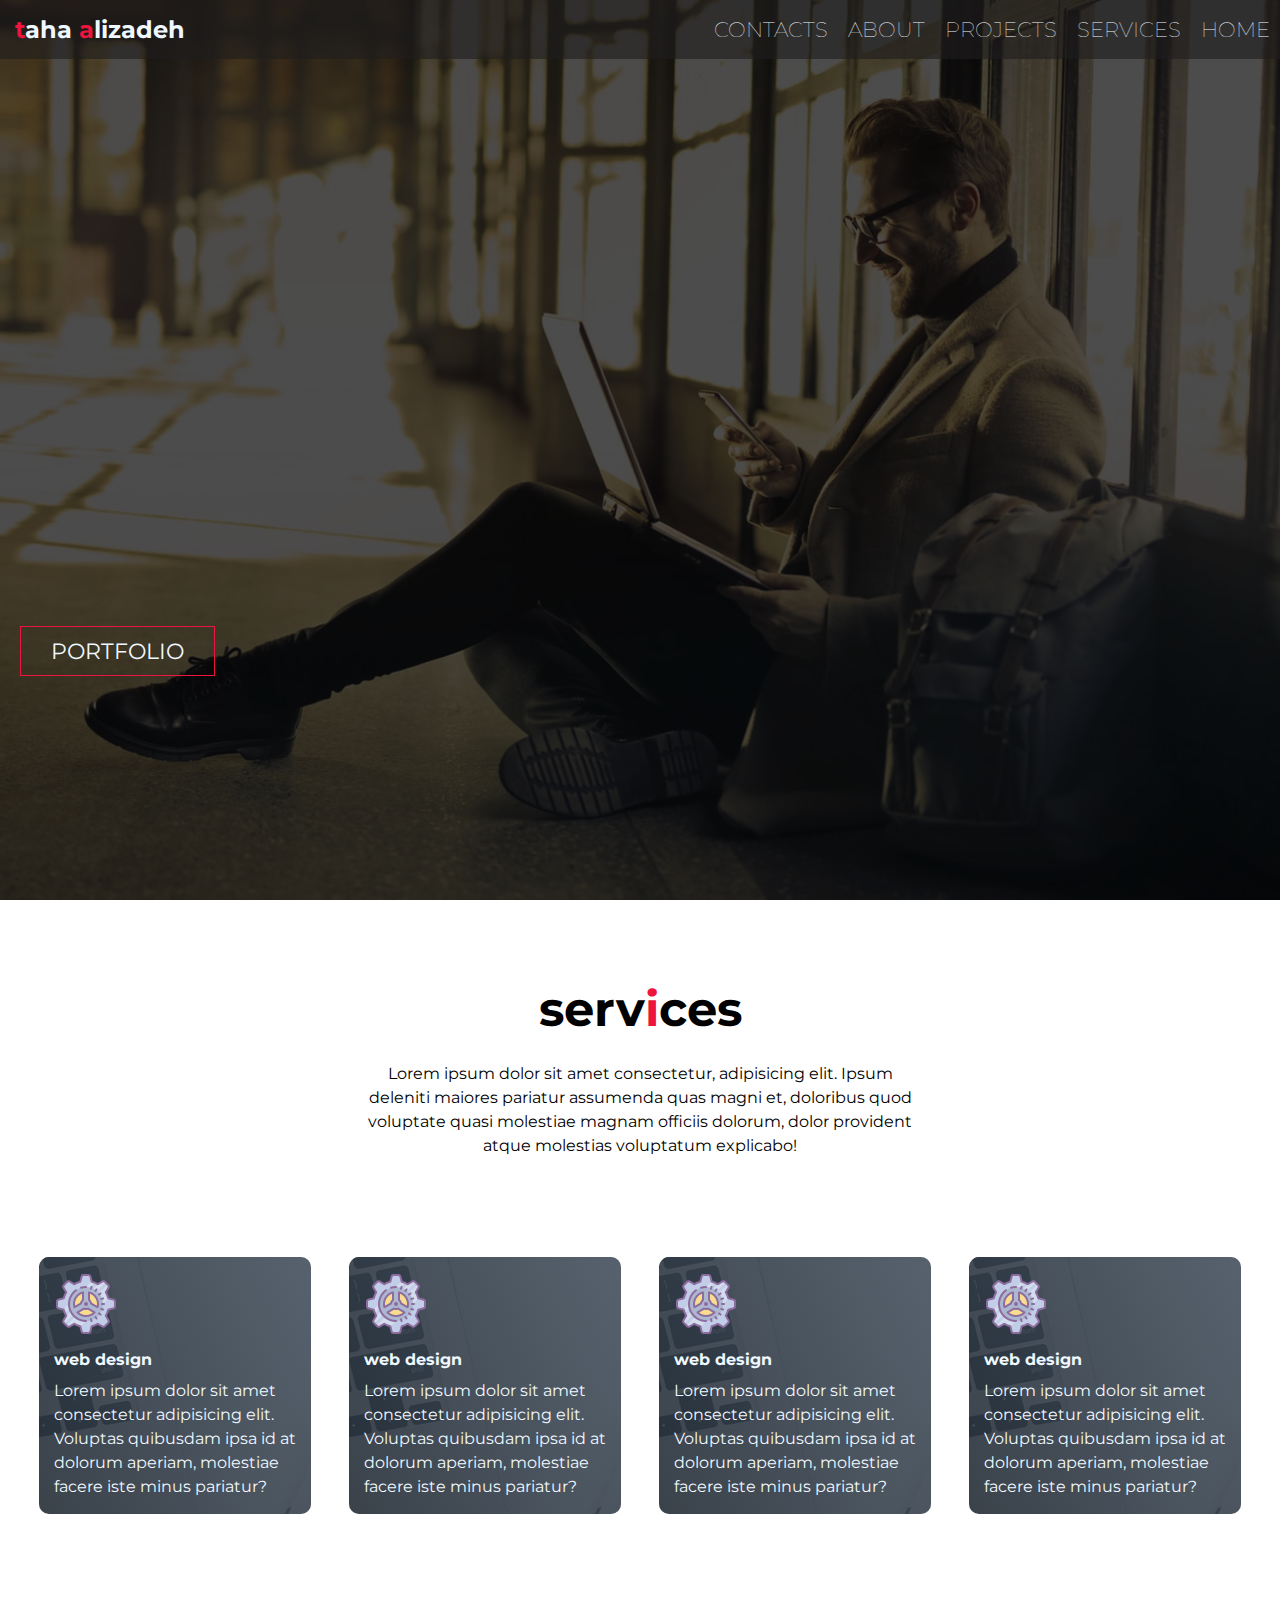
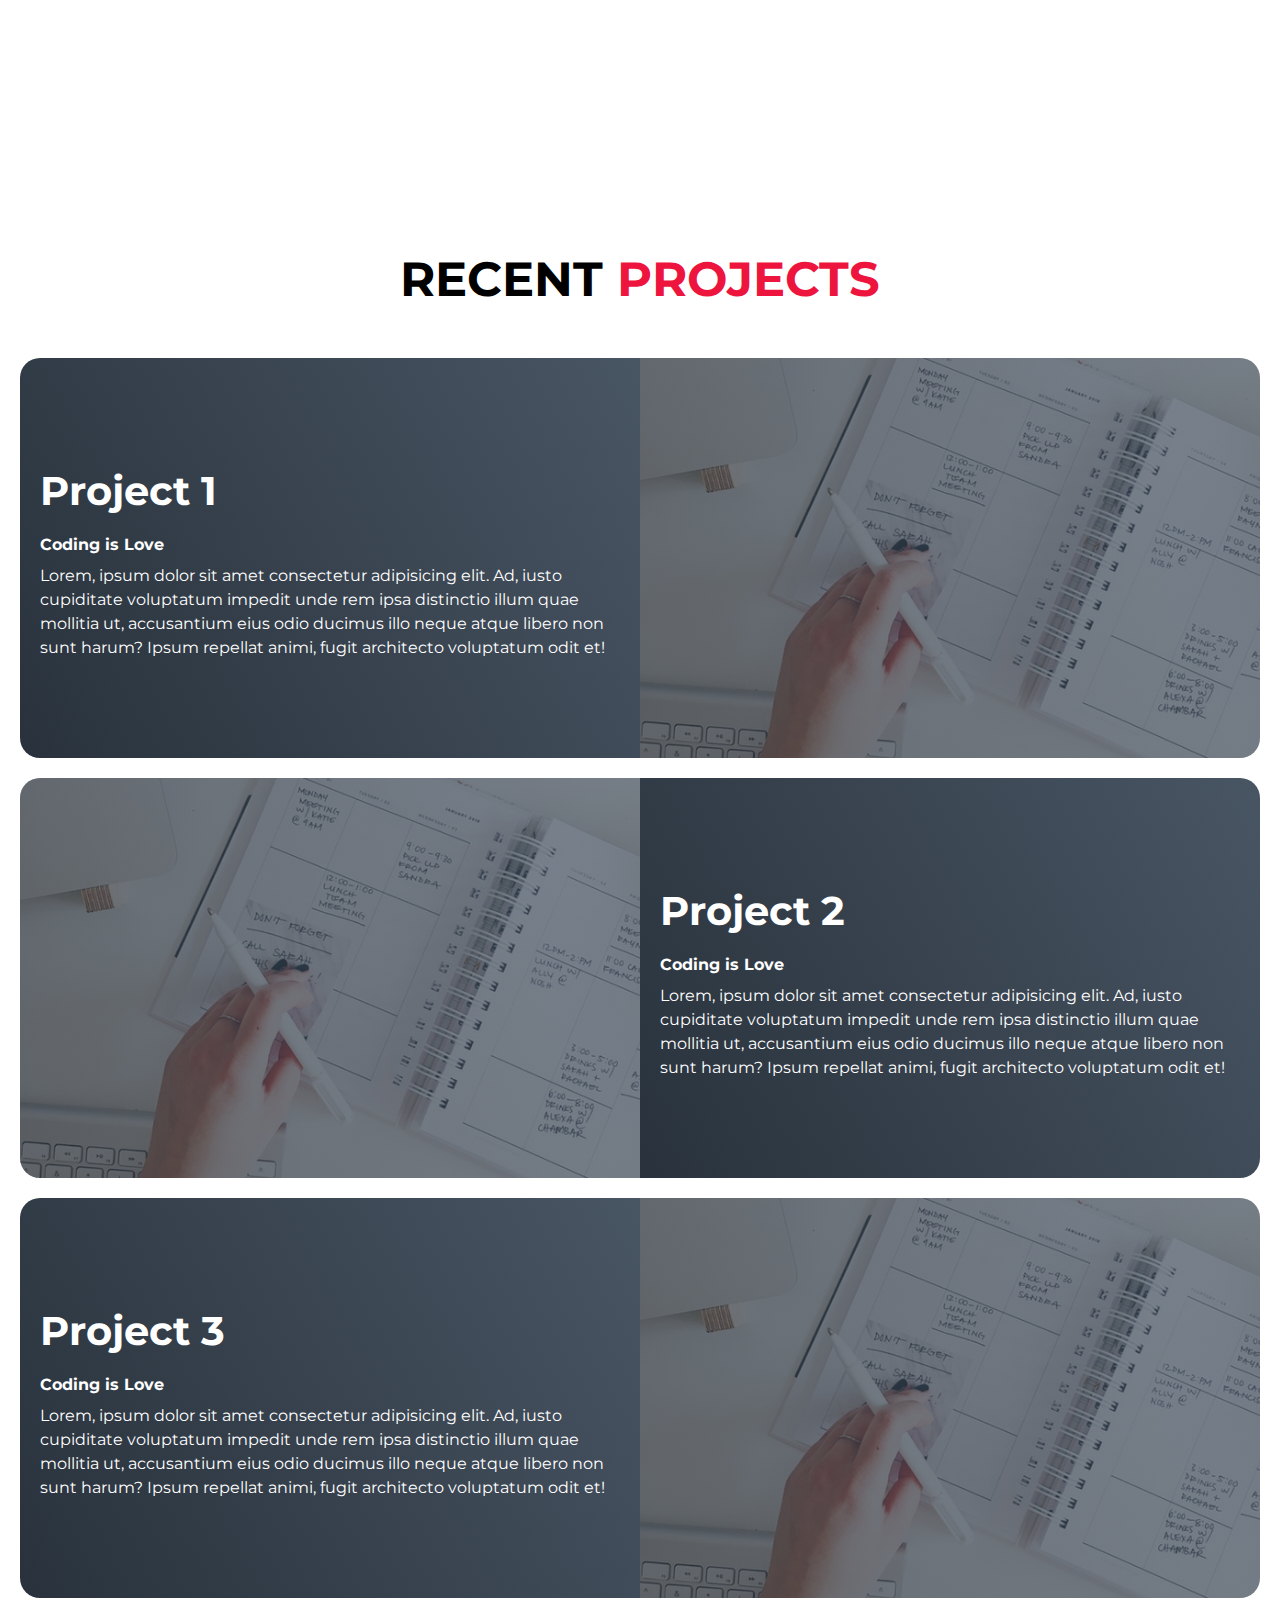
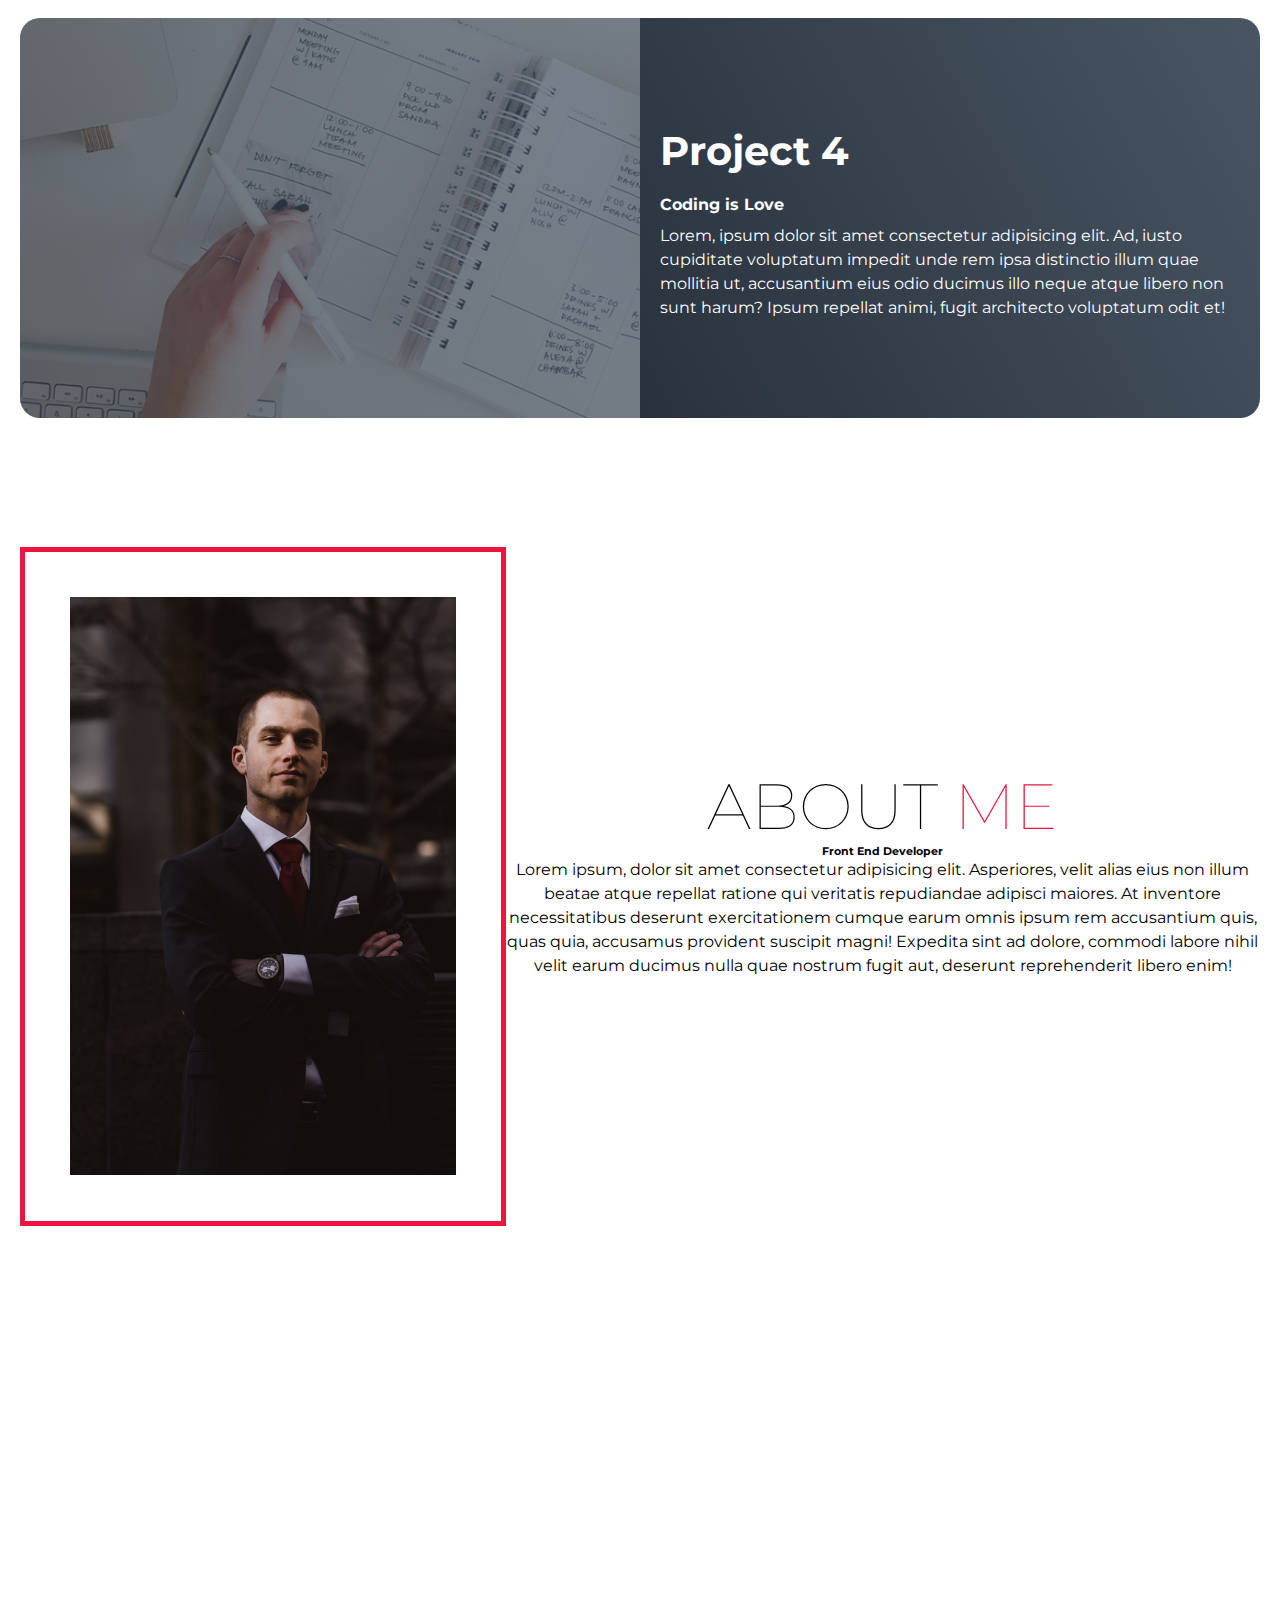
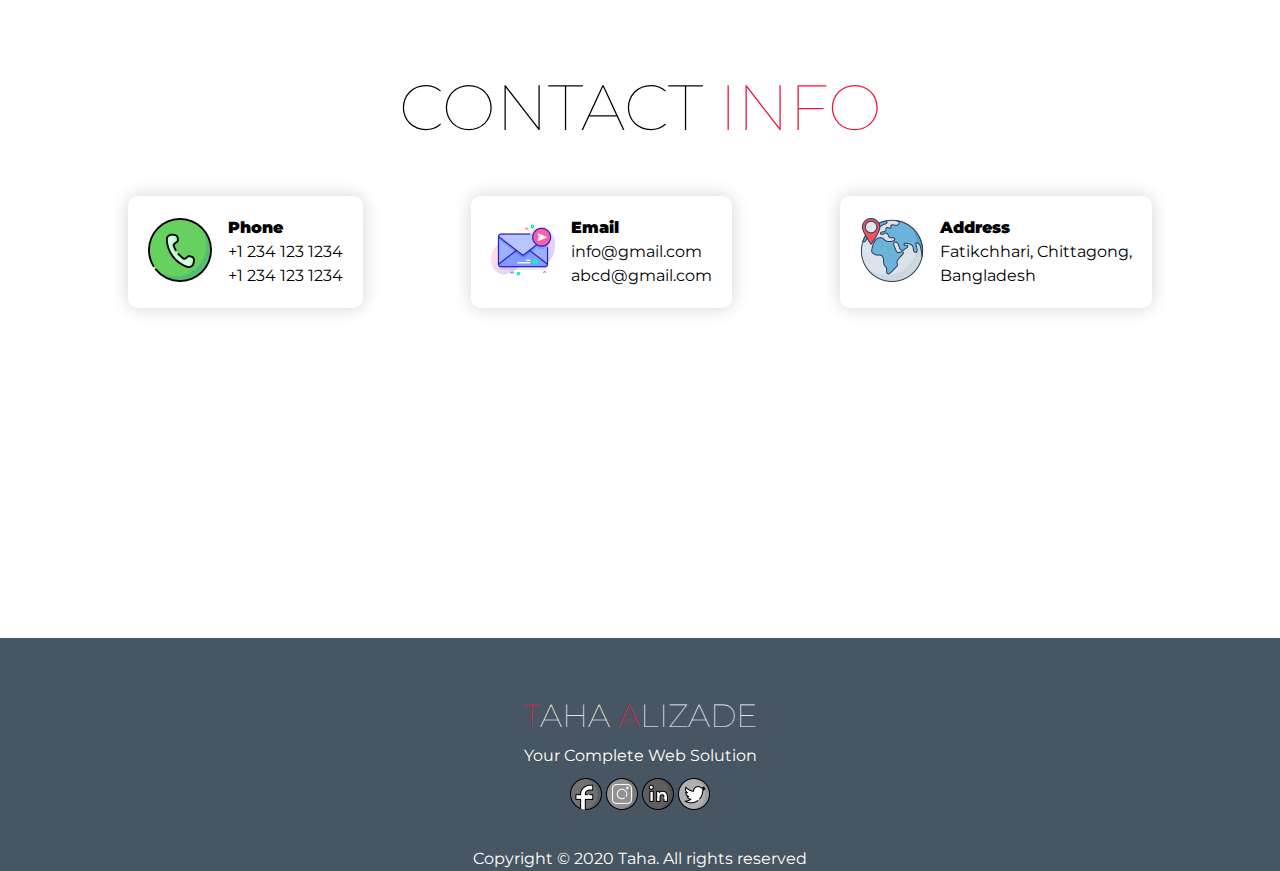
<file: Full_webSite(witout_FrameWorks)/personal portfo-1/index.html>
<!DOCTYPE html>
<html lang="en">
<head>
    <meta charset="UTF-8">
    <meta name="viewport" content="width=device-width, initial-scale=1.0">
    <meta http-equiv="X-UA-Compatible" content="ie=edge">
    <title>My responsive web site</title>
    <link rel="preconnect" href="https://fonts.gstatic.com">
    <link href="https://fonts.googleapis.com/css2?family=Montserrat&display=swap" rel="stylesheet"> 
    <link rel="stylesheet" href="style/style.css">
</head>
<body>
    <!-- start of header -->
    <header>
        <div class="hamberger">
            <div class="bar">
            </div>
        </div>
        <div class="nav-bar">
            <h2 class="white-text"><span class="red-text">t</span>aha <span class="red-text">a</span>lizadeh</h2>
            <ul>
                <li><a href="#" class="white-text">home</a></li>
                <li><a href="#" class="white-text">services</a></li>
                <li><a href="#" class="white-text">projects</a></li>
                <li><a href="#" class="white-text">about</a></li>
                <li><a href="#" class="white-text">contacts</a></li>
            </ul>
        </div>
        <div class="main-header container">
                <h1 class="white-text">Hello,</h1>
                <h1 class="white-text">my name is</h1>
                <h1 class="white-text">taha</h1>
                <a href="#" class="white-text up-text">portfolio</a>
        </div>
    </header>
    <!-- end of header  -->
    <!-- start of main -->
    <main>
        <!-- start of servise section -->
        <div class="service-section container">
                <div class="serv-top">
                    <h2 >serv<span class="red-text">i</span>ces</h2>
                    <p>Lorem ipsum dolor sit amet consectetur, adipisicing elit. Ipsum deleniti maiores pariatur assumenda quas magni et, doloribus quod voluptate quasi molestiae magnam officiis dolorum, dolor provident atque molestias voluptatum explicabo!</p>
                </div>
                <div class="features white-text">
                    <div class="card">
                        <img src="img/icons8-gear-64.png" alt="icon">
                        <h4>web design</h4>
                        <p>Lorem ipsum dolor sit amet consectetur adipisicing elit. Voluptas quibusdam ipsa id at dolorum aperiam, molestiae facere iste minus pariatur?</p>
                    </div>
                    <div class="card">
                        <img src="img/icons8-gear-64.png" alt="icon">
                        <h4>web design</h4>
                        <p>Lorem ipsum dolor sit amet consectetur adipisicing elit. Voluptas quibusdam ipsa id at dolorum aperiam, molestiae facere iste minus pariatur?</p>
                    </div>
                    <div class="card">
                        <img src="img/icons8-gear-64.png" alt="icon">
                        <h4>web design</h4>
                        <p>Lorem ipsum dolor sit amet consectetur adipisicing elit. Voluptas quibusdam ipsa id at dolorum aperiam, molestiae facere iste minus pariatur?</p>
                    </div>                    
                    <div class="card">
                        <img src="img/icons8-gear-64.png" alt="icon">
                        <h4>web design</h4>
                        <p>Lorem ipsum dolor sit amet consectetur adipisicing elit. Voluptas quibusdam ipsa id at dolorum aperiam, molestiae facere iste minus pariatur?</p>
                    </div>
                </div>
        </div>
        <!-- end of services section -->
        <!-- start od project section -->
        <div class="project-section container">
                <div class="top-part">
                    <h2>recent <span class="red-text">projects</span></h2>
                </div>
                <div class="all-project">
                    <div class="row">
                        <div class="prjct-expln">
                            <h4>Project 1</h4>
                            <h6>Coding is Love</h6>
                            <p>Lorem, ipsum dolor sit amet consectetur adipisicing elit. Ad, iusto cupiditate voluptatum impedit unde rem ipsa distinctio illum quae mollitia ut, accusantium eius odio ducimus illo neque atque libero non sunt harum? Ipsum repellat animi, fugit architecto voluptatum odit et!</p>
                        </div>
                        <div class="prjct-view">
                            <img src="img/img-1.png" alt="">
                        </div>
                    </div>
                    <div class="row">
                        <div class="prjct-expln">
                            <h4>Project 2</h4>
                            <h6>Coding is Love</h6>
                            <p>Lorem, ipsum dolor sit amet consectetur adipisicing elit. Ad, iusto cupiditate voluptatum impedit unde rem ipsa distinctio illum quae mollitia ut, accusantium eius odio ducimus illo neque atque libero non sunt harum? Ipsum repellat animi, fugit architecto voluptatum odit et!</p>
                        </div>
                        <div class="prjct-view">
                            <img src="img/img-1.png" alt="">
                        </div>
                    </div>
                    <div class="row">
                        <div class="prjct-expln">
                            <h4>Project 3</h4>
                            <h6>Coding is Love</h6>
                            <p>Lorem, ipsum dolor sit amet consectetur adipisicing elit. Ad, iusto cupiditate voluptatum impedit unde rem ipsa distinctio illum quae mollitia ut, accusantium eius odio ducimus illo neque atque libero non sunt harum? Ipsum repellat animi, fugit architecto voluptatum odit et!</p>
                        </div>
                        <div class="prjct-view">
                            <img src="img/img-1.png" alt="">
                        </div>
                    </div>
                    <div class="row">
                        <div class="prjct-expln">
                            <h4>Project 4</h4>
                            <h6>Coding is Love</h6>
                            <p>Lorem, ipsum dolor sit amet consectetur adipisicing elit. Ad, iusto cupiditate voluptatum impedit unde rem ipsa distinctio illum quae mollitia ut, accusantium eius odio ducimus illo neque atque libero non sunt harum? Ipsum repellat animi, fugit architecto voluptatum odit et!</p>
                        </div>
                        <div class="prjct-view">
                            <img src="img/img-1.png" alt="">
                        </div>
                    </div>
                </div>
        </div>
        <!-- end of project section -->
        <!-- start of about-me section -->
        <div class="about-me-section container">
                <div class="profile">
                    <img src="img/img-2.png" alt="profile" />
                </div>
                <div class="explainMySelf">
                    <h2 class="up-text">about <span class="red-text">me</span></h2>
                    <h6>Front End Developer</h6>
                    <p>Lorem ipsum, dolor sit amet consectetur adipisicing elit. Asperiores, velit alias eius non illum beatae atque repellat ratione qui veritatis repudiandae adipisci maiores. At inventore necessitatibus deserunt exercitationem cumque earum omnis ipsum rem accusantium quis, quas quia, accusamus provident suscipit magni! Expedita sint ad dolore, commodi labore nihil velit earum ducimus nulla quae nostrum fugit aut, deserunt reprehenderit libero enim!</p>
                </div>
        </div>
        <!-- end of about-me section -->
        <!-- start of contact section -->
        <div class="contact-section container">
            <div class="top">
                <h2 class="up-text">contact <span class="red-text">info</span></h2>
            </div>
            <div class="contact-info">
                <div class="row">
                    <div class="ticket">
                        <div>
                            <img src="img/phones (1).png" alt="">
                        </div>
                        <div>
                            <p>phone</p>
                            <p>+1 234 123 1234</p>
                            <p>+1 234 123 1234</p>
                        </div>
                    </div>
                    <div class="ticket">
                        <div>
                            <img src="img/email.png" alt="">
                        </div>
                        <div>
                            <p>Email</p>
                            <p>info@gmail.com</p>
                            <p>abcd@gmail.com</p>
                        </div>
                    </div>
                    <div class="ticket">
                        <div>
                            <img src="img/address.png" alt="">
                        </div>
                        <div>
                            <p>address</p>
                            <p>Fatikchhari, Chittagong,</p>
                            <p>Bangladesh</p>
                        </div>
                    </div>
                </div>
            </div>
        </div>
        <!-- end of contact section -->
    </main>
    <!-- end of main -->
    <!-- start of main -->
    <footer class="container">
        <div>
            <h2><span class="red-text">t</span>aha <span class="red-text">a</span>lizade</h2>
            <p>Your Complete Web Solution</p>
            <div class="social-media-icons">
                <img src="img/051-facebook.png">
                <img src="img/051-instagram.png">
                <img src="img/051-linkedin.png">
                <img src="img/051-twitter.png">
            </div>
            <p>Copyright © 2020 Taha. All rights reserved</p>  
        </div>
    </footer>
    <!-- start of main -->
    <script src="js/app.js"></script>
</body>
</html>
</file>
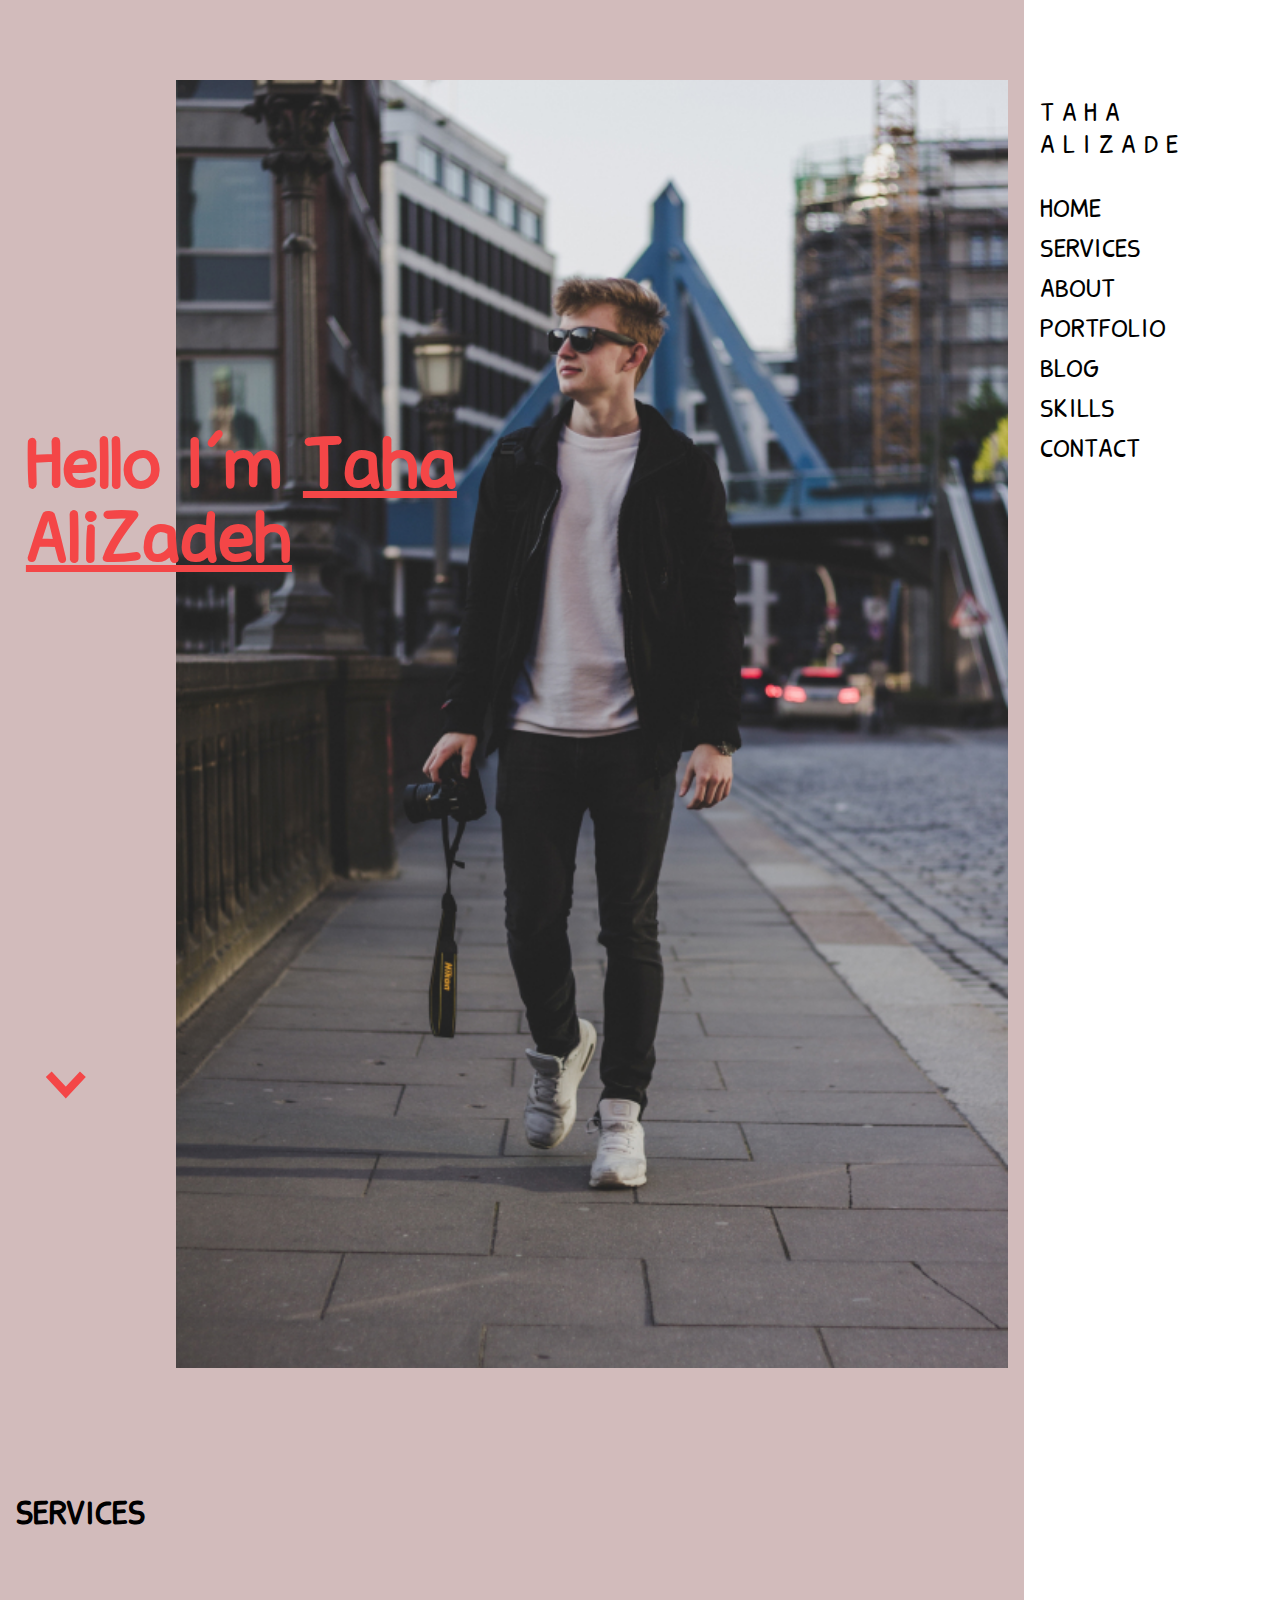
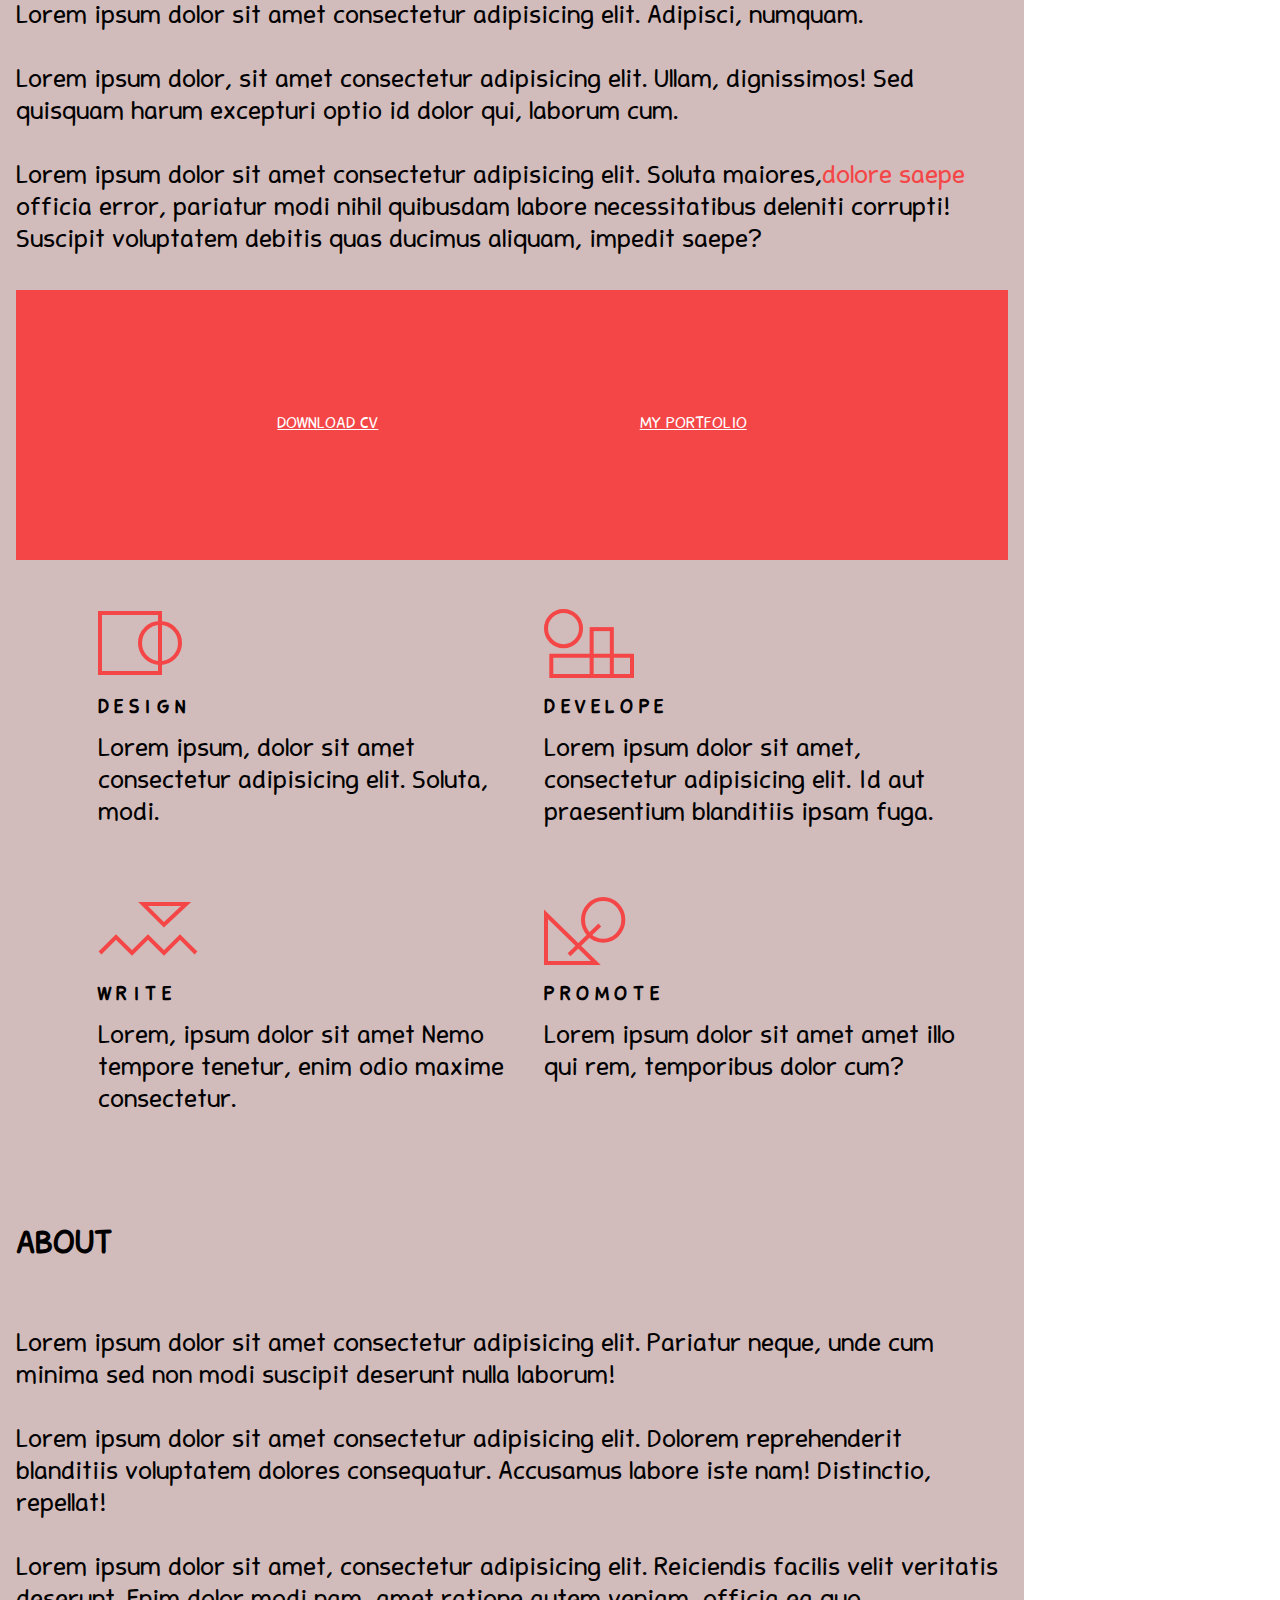
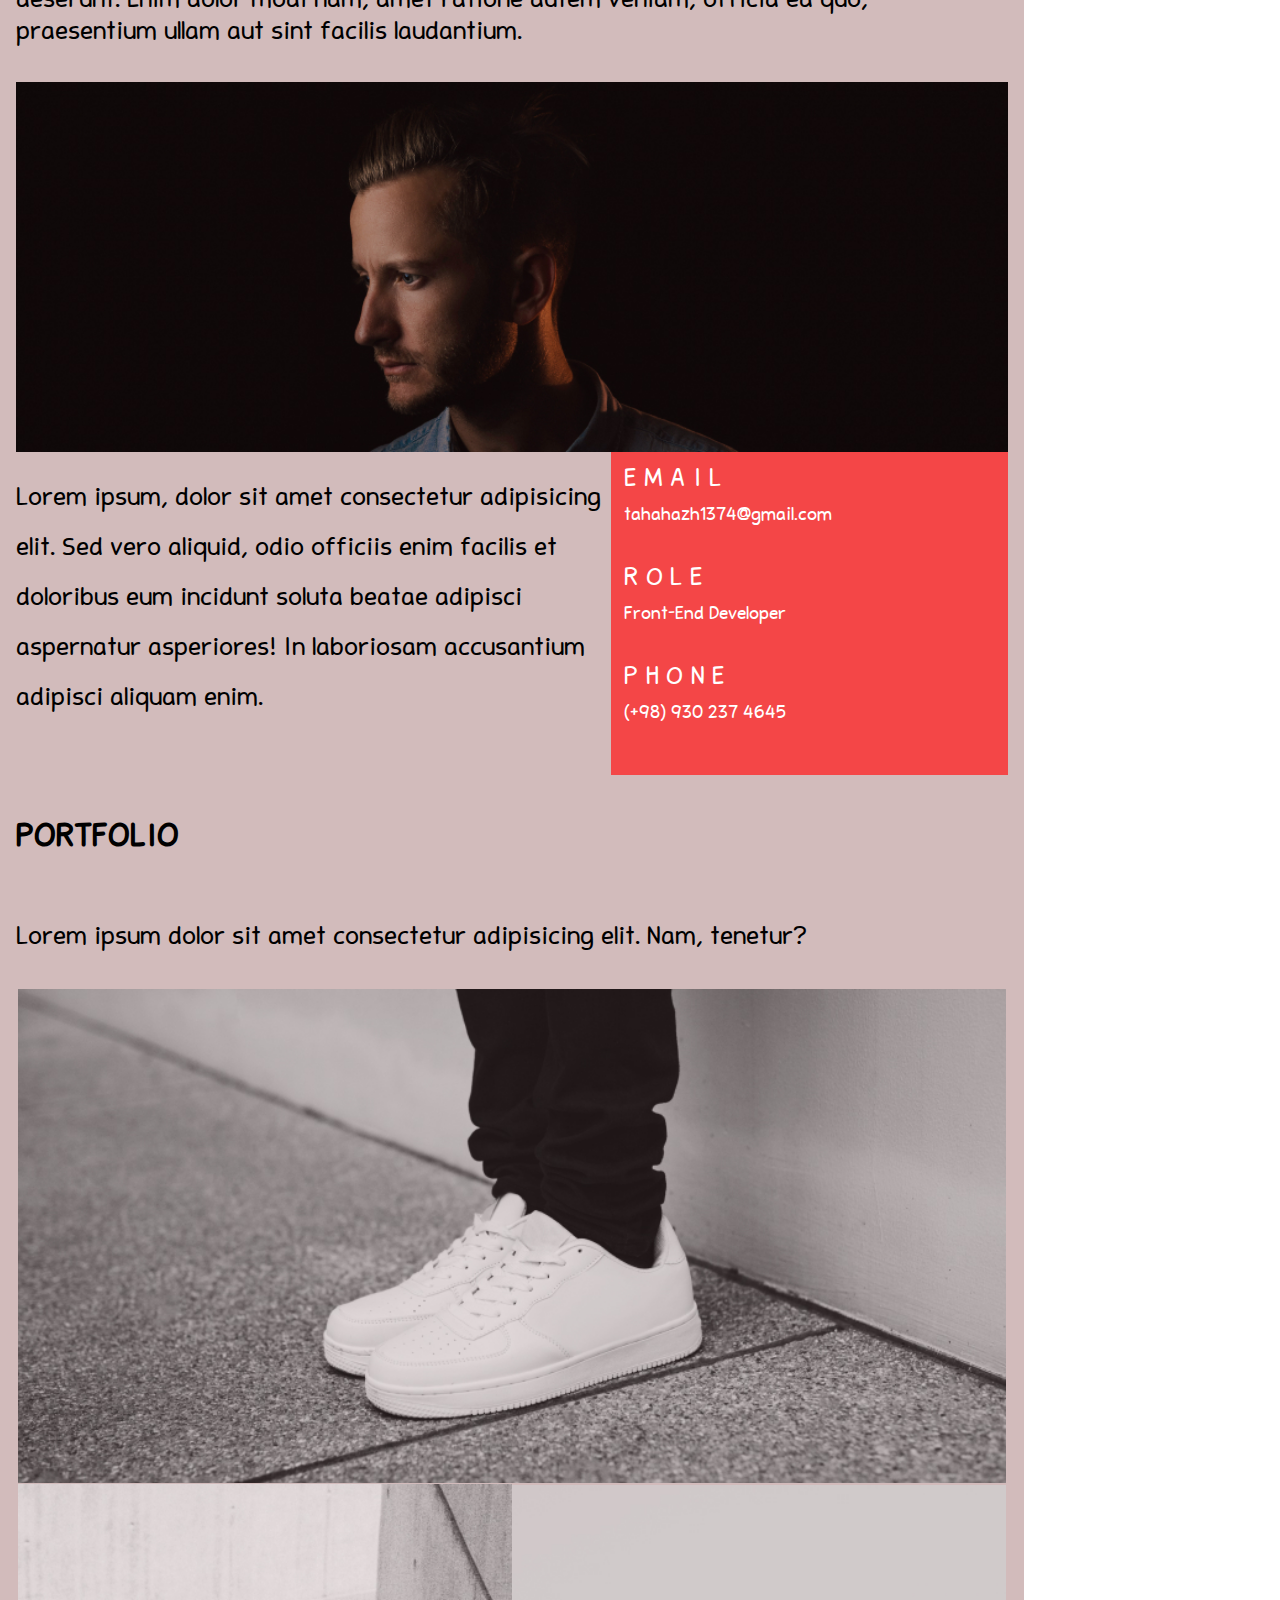
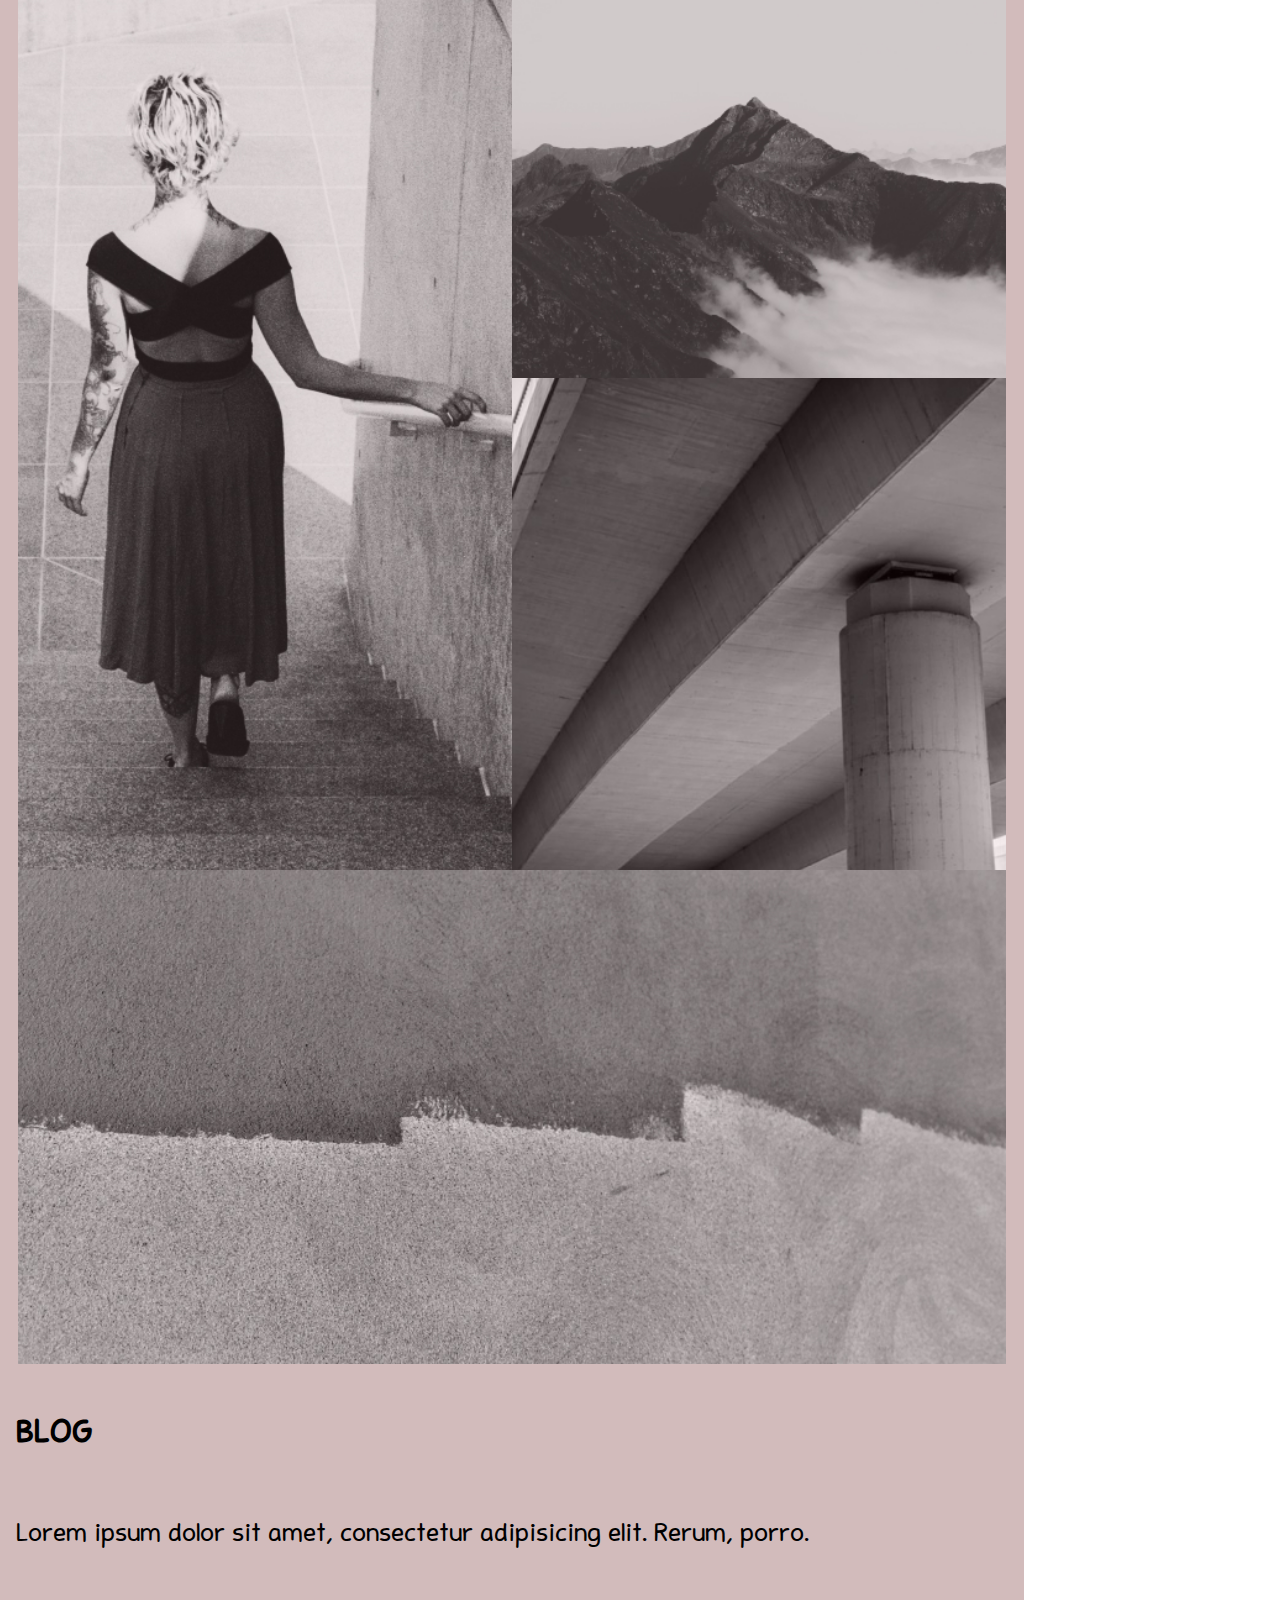
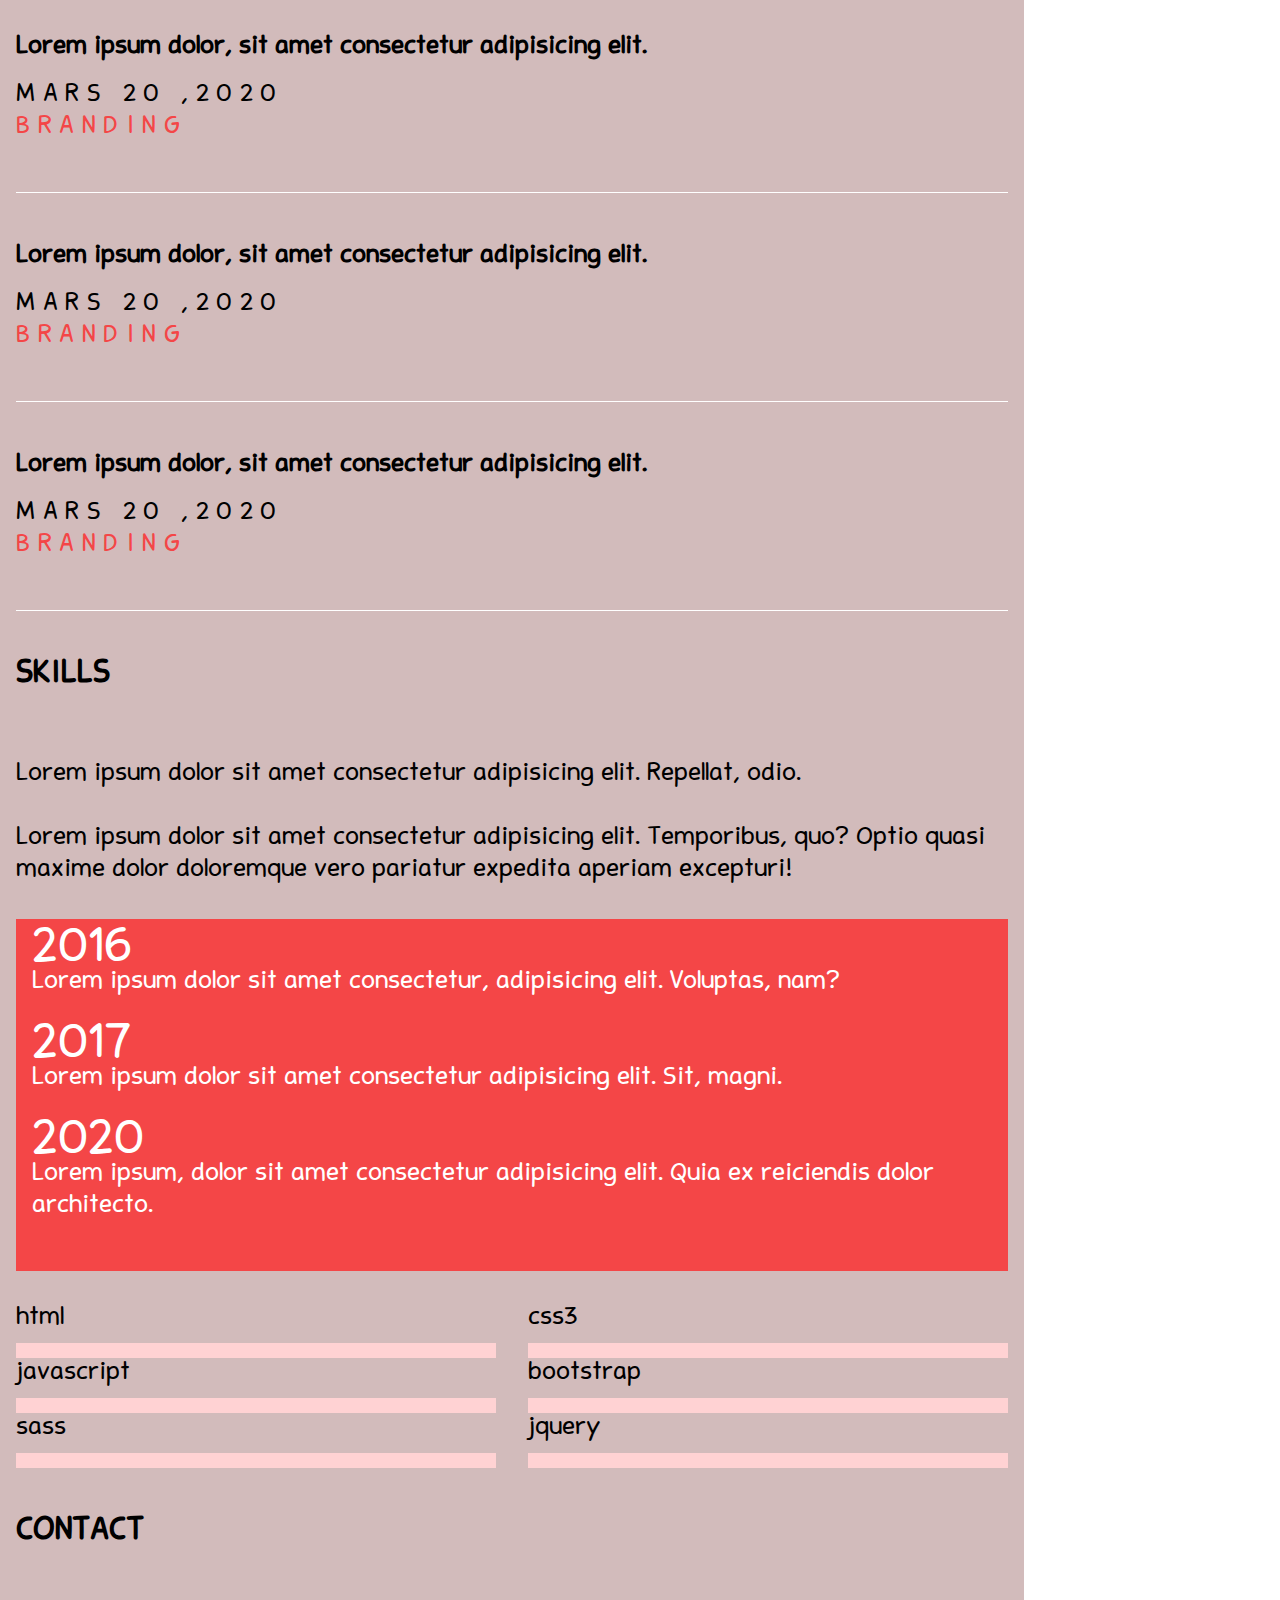
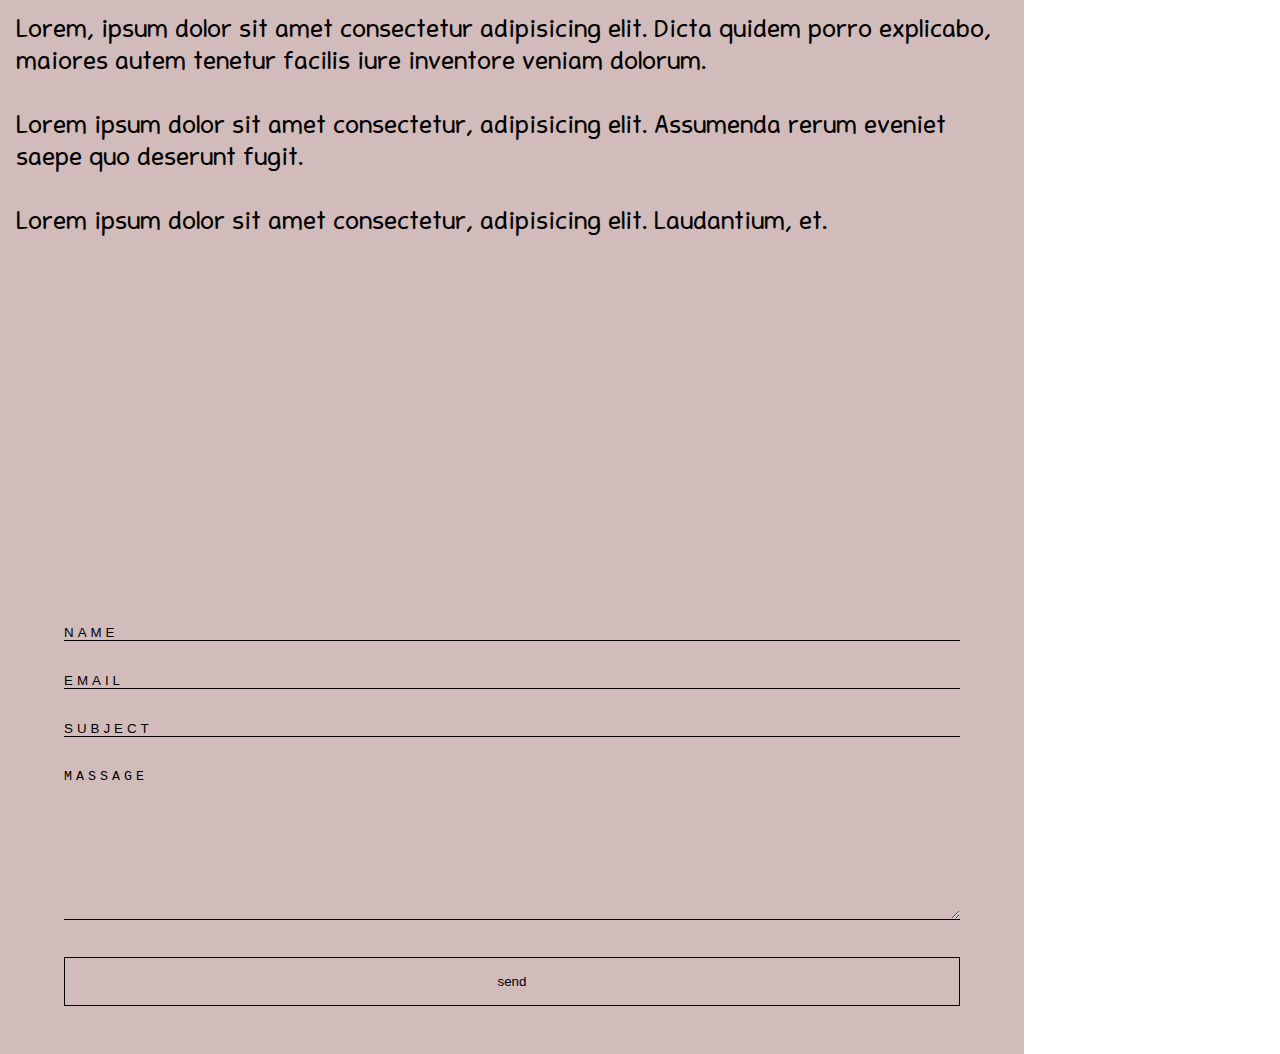
<file: Full_webSite(witout_FrameWorks)/ukko-personal portfolio/index.html>
<!DOCTYPE html>
<html lang="en">
<head>
    <meta charset="UTF-8">
    <meta name="viewport" content="width=device-width, initial-scale=1.0">
    <meta http-equiv="X-UA-Compatible" content="ie=edge">
    <title>Ukko</title>
    <link rel="stylesheet" href="asset/style.css">
</head>
<body>   
    <!-- start of navbar -->
    <nav class="navbar">
         <div class="nav-head">
            <div class="hamberger"></div>
            <div class="page-number">
                <p><span class="main-text">01</span> / 07</p>
            </div>
        </div>
        <div class="slide-menu">
            <p>taha alizade</p>
            <p>home</p>
            <p>services</p>
            <p>about</p>
            <p>portfolio</p>
            <p>blog</p>
            <p>skills</p>
            <p>contact</p>
        </div>
    </nav>
    <!-- end of navbar -->
    <div class="container">
        <!-- start header -->
        <header>
            <div class="hello">
                <h1>hello  i'm <span>taha aliZadeh</span></h1>
            </div>
            <div class="my-pic">
                <img src="img/photo-1.jpg" alt="">
            </div>
            <img src="img/scroll-icon.svg" class="bottom-arrow">   
        </header>
        <!-- end of header -->
        <!-- start service sec -->
        <section class="service">
            <h2 class="title">services</h2>
            <p>Lorem ipsum dolor sit amet consectetur adipisicing elit. Adipisci, numquam.</p>
            <p>Lorem ipsum dolor, sit amet consectetur adipisicing elit. Ullam, dignissimos! Sed quisquam harum excepturi optio id dolor qui, laborum cum.</p>
            <p>Lorem ipsum dolor sit amet consectetur adipisicing elit. Soluta  maiores,<span class="main-text">dolore saepe</span> officia error, pariatur modi nihil quibusdam labore necessitatibus deleniti corrupti! Suscipit voluptatem debitis quas ducimus aliquam, impedit saepe?</p>
            <div class="resume-box main-bg">
                <a href="#">download cv</a>
                <a href="#">my portfolio</a>
            </div>
        </section>
        <!-- end of service section -->
        <section class="skills-sec">
            <div class="card">
                <svg width="100" height="70" viewBox="0 0 100 70" fill="none" xmlns="http://www.w3.org/2000/svg">
                    <rect x="2" y="5" width="60" height="60" stroke="#F44647" stroke-width="4"/>
                    <circle cx="62" cy="35" r="20" stroke="#F44647" stroke-width="4"/>
                </svg>
                <h3>design</h3>
                <p>Lorem ipsum, dolor sit amet consectetur adipisicing elit. Soluta, modi.</p>
            </div>
            <div class="card">
                <svg width="100" height="70" viewBox="0 0 100 70" fill="none" xmlns="http://www.w3.org/2000/svg">
                    <rect x="7.30859" y="47.7539" width="80.6914" height="20.2459" stroke="#F44647" stroke-width="4"/>
                    <rect x="47.6543" y="68" width="46.8852" height="20.1728" transform="rotate(-90 47.6543 68)" stroke="#F44647" stroke-width="4"/>
                    <ellipse cx="19.5185" cy="20.582" rx="17.5185" ry="17.582" stroke="#F44647" stroke-width="4"/>
                </svg>
                <h3>develope</h3>
                <p>Lorem ipsum dolor sit amet, consectetur adipisicing elit. Id aut praesentium blanditiis ipsam fuga.</p>  
            </div>
            <div class="card">
                <svg width="100" height="70" viewBox="0 0 100 70" fill="none" xmlns="http://www.w3.org/2000/svg">
                    <path d="M88.1541 9H45.0771L65.9629 29.825L88.1541 9Z" stroke="#F44647" stroke-width="4"/>
                    <path d="M2 58L18 42.075L34 58L50 42.075L66 58L82 42.075L98 58" stroke="#F44647" stroke-width="4"/>
                </svg>
                <h3>write</h3>
                <p>Lorem, ipsum dolor sit amet Nemo tempore tenetur, enim odio maxime consectetur.</p>                    
            </div>
            <div class="card">
                <svg width="100" height="70" viewBox="0 0 100 70" fill="none" xmlns="http://www.w3.org/2000/svg">
                    <path d="M25 59.7414L55.8475 30" stroke="#F44647" stroke-width="4"/>
                    <path d="M1.99956 68L1.99957 19.2241L51.8301 68L1.99956 68Z" stroke="#F44647" stroke-width="4"/>
                    <ellipse cx="59.1695" cy="24.819" rx="20.1695" ry="20.819" stroke="#F44647" stroke-width="4"/>
                </svg>
                <h3>promote</h3>
                <p>Lorem ipsum dolor sit amet  amet illo qui rem, temporibus dolor cum?</p>                    
            </div>
        </section>
        <!-- end of skill section -->
        <section class="about-sec">
            <h2 class="title">about</h3>
            <p>Lorem ipsum dolor sit amet consectetur adipisicing elit. Pariatur neque, unde cum minima sed non modi suscipit deserunt nulla laborum!</p>
            <p>Lorem ipsum dolor sit amet consectetur adipisicing elit. Dolorem reprehenderit blanditiis voluptatem dolores consequatur. Accusamus labore iste nam! Distinctio, repellat!</p>
            <p>Lorem ipsum dolor sit amet, consectetur adipisicing elit. Reiciendis facilis velit veritatis deserunt. Enim dolor modi nam, amet ratione autem veniam, officia ea quo, praesentium ullam aut sint facilis laudantium.</p>
            <img src="img/about-img.jpg" alt="">
            <div>
                <div class="contact-box main-bg">
                    <p>email</p>
                    <p>tahahazh1374@gmail.com</p>
                    <p>role</p>
                    <p>Front-End Developer</p>
                    <p>phone</p>
                    <p>&lpar;+98&rpar; 930 237 4645</p>
                </div>
                <p>Lorem ipsum, dolor sit amet consectetur adipisicing elit. Sed vero aliquid, odio officiis enim facilis et doloribus eum incidunt soluta beatae adipisci aspernatur asperiores! In laboriosam accusantium adipisci aliquam enim.</p>
            </div>
        </section>
        <!-- end of about section -->
        <section class="portfolio-sec">
            <h2 class="title">portfolio</h2>
            <p>Lorem ipsum dolor sit amet consectetur adipisicing elit. Nam, tenetur?</p>
            <div class="img-box">
                <div>
                    <img src="img/portfolio1.jpg" alt="">
                    <div>
                        <p>Strabery</p>
                        <p>Art</p>
                    </div>
                </div>
                <div>
                    <img src="img/portfolio2.jpg" alt="">
                    <div>
                        <p>Strabery</p>
                        <p>Art</p>
                    </div>
                </div>
                <div>
                    <img src="img/portfolio3.jpg" alt="">
                    <div>
                        <p>Strabery</p>
                        <p>Art</p>
                    </div>
                </div>
                <div>
                    <img src="img/portfolio4.jpg" alt="">
                    <div>
                        <p>Strabery</p>
                        <p>Art</p>
                    </div>
                </div>
                <div>
                    <img src="img/portfolio5.jpg" alt="">
                    <div>
                        <p>Strabery</p>
                        <p>Art</p>
                    </div>
                </div>
            </div>
        </section>
        <!-- end of portfolio section -->
        <section class="blog">
            <h2 class="title">blog</h2>
            <p>Lorem ipsum dolor sit amet, consectetur adipisicing elit. Rerum, porro.</p>
            <div class="comment">
                <p>Lorem ipsum dolor, sit amet consectetur adipisicing elit.</p>
                <p>mars 20 ,2020</p>
                <p class="main-text">branding</p>
            </div>
            <div class="comment">
                <p>Lorem ipsum dolor, sit amet consectetur adipisicing elit.</p>
                <p>mars 20 ,2020</p>
                <p class="main-text">branding</p>
            </div>
            <div class="comment">
                <p>Lorem ipsum dolor, sit amet consectetur adipisicing elit.</p>
                <p>mars 20 ,2020</p>
                <p class="main-text">branding</p>
            </div>
        </section>
        <!-- end of blog section -->
        <section class="resume">
            <h2 class="title">skills</h2>
            <p>Lorem ipsum dolor sit amet consectetur adipisicing elit. Repellat, odio.</p>
            <p>Lorem ipsum dolor sit amet consectetur adipisicing elit. Temporibus, quo? Optio quasi maxime dolor doloremque vero pariatur expedita aperiam excepturi!</p>
            <div class="time-line main-bg">
                <p>2016</p>
                <p>Lorem ipsum dolor sit amet consectetur, adipisicing elit. Voluptas, nam?</p>
                <p>2017</p>
                <p>Lorem ipsum dolor sit amet consectetur adipisicing elit. Sit, magni.</p>
                <p>2020</p>
                <p>Lorem ipsum, dolor sit amet consectetur adipisicing elit. Quia ex reiciendis dolor architecto.</p>
            </div>
            <ul class="my-skills">
                <li>
                    <p>html</p>
                    <div></div>
                </li>
                <li>
                    <p>css3</p>
                    <div></div>
                </li>
                <li>
                    <p>javascript</p>
                    <div></div>
                </li>
                <li>
                    <p>bootstrap</p>
                    <div></div>
                </li>
                <li>
                    <p>sass</p>
                    <div></div>
                </li>
                <li>
                    <p>jquery</p>
                    <div></div>
                </li>
            </ul>
        </section>
        <!-- end of resume section -->
        <section class="contact-sec">
            <h2 class="title">contact</h2>
            <p>Lorem, ipsum dolor sit amet consectetur adipisicing elit. Dicta quidem porro explicabo, maiores autem tenetur facilis iure inventore veniam dolorum.</p>
            <p>Lorem ipsum dolor sit amet consectetur, adipisicing elit. Assumenda rerum eveniet saepe quo deserunt fugit.</p>
            <p>Lorem ipsum dolor sit amet consectetur, adipisicing elit. Laudantium, et.</p>
            <div class="map">
                <iframe src="https://www.google.com/maps/embed?pb=!1m18!1m12!1m3!1d200996.77942419366!2d46.15364028051218!3d38.08028520972438!2m3!1f0!2f0!3f0!3m2!1i1024!2i768!4f13.1!3m3!1m2!1s0x401a05175b8429e1%3A0x59cb1dc6f21233fb!2sTabriz%2C%20East%20Azerbaijan%20Province%2C%20Iran!5e0!3m2!1sen!2s!4v1608872238644!5m2!1sen!2s" width="400" height="300" frameborder="0" style="border:0;" allowfullscreen="" aria-hidden="false" tabindex="0"></iframe>
            </div>
            <form action="">
                <input class="fields" type="text" placeholder="NAME">
                <input class="fields" type="email" placeholder="EMAIL">
                <input class="fields" type="text" placeholder="SUBJECT">
                <textarea  class="fields" name="" id="" cols="40" rows="10" placeholder="MASSAGE"></textarea>
                <input  type="submit" value="send">
            </form>
        </section>
    </div>



    <!-- js -->
    <script src="js/jquery-3.5.1.min.js"></script>
    <script src="js/main.js"></script>
</body>
</html>
</file>
<file: Full_webSite(witout_FrameWorks)/personal portfo-1/style/style.css>
* {
  margin: 0;
  padding: 0;
  -webkit-box-sizing: border-box;
          box-sizing: border-box;
}

html {
  font-family: 'Montserrat', sans-serif;
}

.red-text {
  color: #ed143d;
}

.white-text {
  color: aliceblue;
}

.up-text {
  font-size: 4rem;
}

.container {
  min-height: 100vh;
  padding: 0 20px;
  width: 100%;
}

@media (min-width: 576px) {
  .main-header {
    font-size: 2rem;
  }
}

@media (min-width: 768px) {
  .hamberger {
    display: none !important;
  }
  .nav-bar {
    -webkit-box-pack: justify;
        -ms-flex-pack: justify;
            justify-content: space-between;
  }
  .nav-bar ul {
    position: initial !important;
    height: auto !important;
    -webkit-box-orient: horizontal !important;
    -webkit-box-direction: reverse !important;
        -ms-flex-direction: row-reverse !important;
            flex-direction: row-reverse !important;
    background-color: transparent !important;
    -webkit-box-pack: end !important;
        -ms-flex-pack: end !important;
            justify-content: flex-end !important;
    width: auto !important;
  }
}

header {
  height: 100vh;
  background-image: url("../img/hero-bg.png");
  background-size: cover;
  background-position: top center;
  position: relative;
  z-index: 100;
}

header::after {
  content: '';
  width: 100%;
  height: 100%;
  position: absolute;
  top: 0;
  left: 0;
  background-color: black;
  opacity: 0.7;
  z-index: -1;
}

header .hamberger {
  position: fixed;
  border-radius: 50%;
  width: 50px;
  height: 50px;
  top: 5px;
  right: 10px;
  border: 3px solid #fff;
  display: -webkit-box;
  display: -ms-flexbox;
  display: flex;
  -webkit-box-pack: center;
      -ms-flex-pack: center;
          justify-content: center;
  -webkit-box-align: center;
      -ms-flex-align: center;
          align-items: center;
  z-index: 2;
}

header .hamberger.active > .bar::after {
  bottom: 0;
}

header .hamberger.active > .bar::before {
  top: 0;
}

header .hamberger.active + .nav-bar ul {
  left: 0;
}

header .hamberger .bar {
  position: relative;
  height: 3px;
  width: 20px;
  background-color: #fff;
}

header .hamberger .bar::after, header .hamberger .bar::before {
  content: '';
  position: absolute;
  background-color: #fff;
  height: 3px;
  width: 20px;
}

header .hamberger .bar::before {
  top: 5px;
}

header .hamberger .bar::after {
  bottom: 5px;
}

header .nav-bar {
  display: -webkit-box;
  display: -ms-flexbox;
  display: flex;
  background-color: rgba(31, 30, 30, 0.61);
}

header .nav-bar h2 {
  border-radius: 5px;
  padding: 15px;
}

header .nav-bar ul {
  height: 100vh;
  width: 100vw;
  display: -webkit-box;
  display: -ms-flexbox;
  display: flex;
  -webkit-box-align: center;
      -ms-flex-align: center;
          align-items: center;
  -webkit-box-pack: center;
      -ms-flex-pack: center;
          justify-content: center;
  -webkit-box-orient: vertical;
  -webkit-box-direction: normal;
      -ms-flex-direction: column;
          flex-direction: column;
  background-color: black;
  position: fixed;
  left: 100%;
  top: 0;
  z-index: 1;
  overflow-x: hidden;
  max-width: 100%;
  -webkit-transition: left 1s ease;
  transition: left 1s ease;
}

header .nav-bar ul li {
  list-style: none;
  display: inline-block;
}

header .nav-bar ul li a {
  text-decoration: none;
  text-transform: uppercase;
  padding: 0 10px;
  font-size: 1.3rem;
  font-weight: lighter;
}

header .nav-bar ul li a:hover {
  color: #ed143d;
}

header .main-header {
  display: -webkit-box;
  display: -ms-flexbox;
  display: flex;
  -webkit-box-orient: vertical;
  -webkit-box-direction: normal;
      -ms-flex-direction: column;
          flex-direction: column;
  -webkit-box-pack: center;
      -ms-flex-pack: center;
          justify-content: center;
  -webkit-box-align: start;
      -ms-flex-align: start;
          align-items: flex-start;
}

header .main-header h1 {
  text-transform: capitalize;
  font-weight: 900;
  margin-bottom: 10px;
  position: relative;
  color: transparent;
  -webkit-animation: text-hid .5s ease forwards;
          animation: text-hid .5s ease forwards;
}

header .main-header h1::after {
  content: '';
  width: 0%;
  height: 100%;
  position: absolute;
  top: 0;
  right: 0;
  background-color: #ed143d;
  -webkit-animation: layer 1s ease forwards;
          animation: layer 1s ease forwards;
}

header .main-header h1:nth-child(1) {
  -webkit-animation-delay: .5s;
          animation-delay: .5s;
}

header .main-header h1:nth-child(1)::after {
  -webkit-animation-delay: .5s;
          animation-delay: .5s;
}

header .main-header h1:nth-child(2) {
  -webkit-animation-delay: 1.5s;
          animation-delay: 1.5s;
}

header .main-header h1:nth-child(2)::after {
  -webkit-animation-delay: 1.5s;
          animation-delay: 1.5s;
}

header .main-header h1:nth-child(3) {
  -webkit-animation-delay: 2.5s;
          animation-delay: 2.5s;
}

header .main-header h1:nth-child(3)::after {
  -webkit-animation-delay: 2.5s;
          animation-delay: 2.5s;
}

header .main-header h1 span {
  font-weight: lighter;
}

header .main-header a {
  font-size: 1.4rem;
  display: inline-block;
  margin-top: 20px;
  border: 1px solid #ed143d;
  text-decoration: none;
  padding: 10px 30px;
  text-transform: uppercase;
  -webkit-transition: background-color 0.3s ease-in;
  transition: background-color 0.3s ease-in;
}

header .main-header a:hover {
  font-weight: lighter;
  background-color: red;
}

@-webkit-keyframes layer {
  0% {
    width: 100%;
  }
  100% {
    width: 0%;
  }
}

@keyframes layer {
  0% {
    width: 100%;
  }
  100% {
    width: 0%;
  }
}

@-webkit-keyframes text-hid {
  100% {
    color: white;
  }
}

@keyframes text-hid {
  100% {
    color: white;
  }
}

@media (min-width: 700px) {
  .features {
    -webkit-box-orient: horizontal !important;
    -webkit-box-direction: normal !important;
        -ms-flex-direction: row !important;
            flex-direction: row !important;
    -ms-flex-wrap: wrap;
        flex-wrap: wrap;
  }
  .features .card {
    -ms-flex-preferred-size: 45% !important;
        flex-basis: 45% !important;
    margin: 2.5% !important;
  }
}

@media (min-width: 1010px) {
  .features .card {
    -ms-flex-preferred-size: 22% !important;
        flex-basis: 22% !important;
    margin: 1.5% !important;
  }
}

.service-section {
  text-align: center;
  padding-bottom: 8rem;
}

.service-section .serv-top {
  max-width: 550px;
  margin: 0 auto;
  padding: 5rem 0;
}

.service-section .serv-top h2 {
  font-size: 3rem;
  margin-bottom: 1.5rem;
}

.service-section .serv-top p {
  line-height: 1.5rem;
}

.service-section .features {
  display: -webkit-box;
  display: -ms-flexbox;
  display: flex;
  -webkit-box-orient: vertical;
  -webkit-box-direction: normal;
      -ms-flex-direction: column;
          flex-direction: column;
  -webkit-box-pack: center;
      -ms-flex-pack: center;
          justify-content: center;
  -webkit-box-align: center;
      -ms-flex-align: center;
          align-items: center;
}

.service-section .features .card {
  text-align: left;
  padding: 15px;
  background-image: url("../img/img-1.png");
  margin: 0 10px;
  position: relative;
  z-index: 1;
  border-radius: 10px;
  overflow: hidden;
  margin-bottom: 32px;
}

.service-section .features .card::after {
  content: '';
  position: absolute;
  top: 0;
  left: 0;
  width: 100%;
  height: 100%;
  background-image: linear-gradient(60deg, #29323c 0%, #485563 100%);
  opacity: .9;
  z-index: -1;
}

.service-section .features .card h4 {
  padding: 10px 0;
  font-weight: bold;
}

.service-section .features .card p {
  line-height: 1.5rem;
}

@media (min-width: 716px) {
  .project-section .row:nth-child(even) {
    -webkit-box-orient: horizontal !important;
    -webkit-box-direction: reverse !important;
        -ms-flex-direction: row-reverse !important;
            flex-direction: row-reverse !important;
  }
  .project-section .row:nth-child(odd) {
    -webkit-box-orient: horizontal !important;
    -webkit-box-direction: normal !important;
        -ms-flex-direction: row !important;
            flex-direction: row !important;
  }
}

.project-section {
  display: -webkit-box;
  display: -ms-flexbox;
  display: flex;
  -webkit-box-pack: center;
      -ms-flex-pack: center;
          justify-content: center;
  -webkit-box-align: center;
      -ms-flex-align: center;
          align-items: center;
  -webkit-box-orient: vertical;
  -webkit-box-direction: normal;
      -ms-flex-direction: column;
          flex-direction: column;
}

.project-section .top-part {
  text-align: center;
  padding: 50px 0;
}

.project-section .top-part > h2 {
  font-size: 3rem;
  text-transform: uppercase;
}

.project-section .row {
  display: -webkit-box;
  display: -ms-flexbox;
  display: flex;
  -webkit-box-orient: vertical;
  -webkit-box-direction: normal;
      -ms-flex-direction: column;
          flex-direction: column;
  -webkit-box-pack: center;
      -ms-flex-pack: center;
          justify-content: center;
  -webkit-box-align: center;
      -ms-flex-align: center;
          align-items: center;
  margin-bottom: 20px;
  border-radius: 20px;
  overflow: hidden;
}

.project-section .row:hover > .prjct-view > img {
  -webkit-transform: scale(1.1);
          transform: scale(1.1);
}

.project-section .row .prjct-expln {
  display: -webkit-box;
  display: -ms-flexbox;
  display: flex;
  -webkit-box-orient: vertical;
  -webkit-box-direction: normal;
      -ms-flex-direction: column;
          flex-direction: column;
  -webkit-box-pack: center;
      -ms-flex-pack: center;
          justify-content: center;
  height: 400px;
  -ms-flex-preferred-size: 50%;
      flex-basis: 50%;
  background-image: linear-gradient(60deg, #29323c 0%, #485563 100%);
  padding: 20px;
  color: white;
}

.project-section .row .prjct-expln h4 {
  margin: 10px 0;
  font-size: 2.5rem;
}

.project-section .row .prjct-expln h6 {
  margin: 10px 0;
  font-size: 1rem;
}

.project-section .row .prjct-expln p {
  line-height: 1.5rem;
}

.project-section .row .prjct-view {
  height: 400px;
  overflow: hidden;
  -ms-flex-preferred-size: 50%;
      flex-basis: 50%;
  position: relative;
}

.project-section .row .prjct-view img {
  -o-object-fit: cover;
     object-fit: cover;
  height: 100%;
  width: 100%;
  -webkit-transition: -webkit-transform .5s ease;
  transition: -webkit-transform .5s ease;
  transition: transform .5s ease;
  transition: transform .5s ease, -webkit-transform .5s ease;
}

.project-section .row .prjct-view:after {
  content: '';
  position: absolute;
  top: 0;
  left: 0;
  height: 100%;
  width: 100%;
  background-image: linear-gradient(60deg, #29323c 0%, #485563 100%);
  opacity: .7;
}

@media (min-width: 768px) {
  .about-me-section {
    -webkit-box-orient: horizontal !important;
    -webkit-box-direction: normal !important;
        -ms-flex-direction: row !important;
            flex-direction: row !important;
  }
  .about-me-section .explainMySelf {
    width: 100% !important;
    text-align: left;
  }
}

.about-me-section {
  display: -webkit-box;
  display: -ms-flexbox;
  display: flex;
  -webkit-box-pack: center;
      -ms-flex-pack: center;
          justify-content: center;
  -webkit-box-align: center;
      -ms-flex-align: center;
          align-items: center;
  -webkit-box-orient: vertical;
  -webkit-box-direction: reverse;
      -ms-flex-direction: column-reverse;
          flex-direction: column-reverse;
}

.about-me-section .profile {
  padding: 50px;
  position: relative;
}

.about-me-section .profile::after {
  content: '';
  position: absolute;
  top: 0px;
  left: 0px;
  width: 98%;
  height: 98%;
  border: 5px solid #ed143d;
  z-index: -1;
}

.about-me-section .profile img {
  width: 100%;
  height: 100%;
  -o-object-fit: cover;
     object-fit: cover;
}

.about-me-section .explainMySelf {
  width: 100%;
  text-align: center;
  margin-bottom: 32px;
}

.about-me-section .explainMySelf h2 {
  text-transform: uppercase;
  font-weight: lighter;
}

.about-me-section .explainMySelf p {
  line-height: 1.5rem;
}

@media (min-width: 768px) {
  .contact-section .row {
    -webkit-box-orient: horizontal !important;
    -webkit-box-direction: normal !important;
        -ms-flex-direction: row !important;
            flex-direction: row !important;
    -webkit-box-pack: space-evenly !important;
        -ms-flex-pack: space-evenly !important;
            justify-content: space-evenly !important;
  }
  .contact-section .row .ticket {
    margin-bottom: 0;
    -webkit-box-orient: horizontal;
    -webkit-box-direction: normal;
        -ms-flex-direction: row;
            flex-direction: row;
  }
  .contact-section .row .ticket > div:first-child {
    padding-right: 1rem;
  }
  .contact-section .row .ticket > div:last-child p {
    text-align: left;
  }
}

.contact-section {
  display: -webkit-box;
  display: -ms-flexbox;
  display: flex;
  -webkit-box-pack: center;
      -ms-flex-pack: center;
          justify-content: center;
  -webkit-box-align: center;
      -ms-flex-align: center;
          align-items: center;
  text-align: center;
  -webkit-box-orient: vertical;
  -webkit-box-direction: normal;
      -ms-flex-direction: column;
          flex-direction: column;
}

.contact-section .top {
  margin-bottom: 50px;
}

.contact-section .top h2 {
  text-transform: uppercase;
  font-weight: lighter;
}

.contact-section .contact-info {
  width: 100%;
}

.contact-section .contact-info > .row {
  display: -webkit-box;
  display: -ms-flexbox;
  display: flex;
  -webkit-box-pack: center;
      -ms-flex-pack: center;
          justify-content: center;
  -webkit-box-orient: vertical;
  -webkit-box-direction: normal;
      -ms-flex-direction: column;
          flex-direction: column;
}

.contact-section .ticket {
  display: -webkit-box;
  display: -ms-flexbox;
  display: flex;
  -webkit-box-orient: vertical;
  -webkit-box-direction: normal;
      -ms-flex-direction: column;
          flex-direction: column;
  -webkit-box-pack: center;
      -ms-flex-pack: center;
          justify-content: center;
  -webkit-box-align: center;
      -ms-flex-align: center;
          align-items: center;
  border-radius: 10px;
  padding: 20px;
  margin-bottom: 2rem;
  -webkit-box-shadow: 0px 0px 18px 0 #0000002c;
          box-shadow: 0px 0px 18px 0 #0000002c;
}

.contact-section .ticket:hover {
  -webkit-box-shadow: 0px 0px 5px 0 #0000002c;
          box-shadow: 0px 0px 5px 0 #0000002c;
}

.contact-section .ticket p {
  text-align: center;
  line-height: 1.5rem;
}

.contact-section .ticket p:first-child {
  text-transform: capitalize;
  font-weight: 900;
}

footer {
  background-color: #485563;
  min-height: -webkit-fit-content !important;
  min-height: -moz-fit-content !important;
  min-height: fit-content !important;
  display: -webkit-box;
  display: -ms-flexbox;
  display: flex;
  -webkit-box-pack: center;
      -ms-flex-pack: center;
          justify-content: center;
  -webkit-box-align: center;
      -ms-flex-align: center;
          align-items: center;
  text-align: center;
  color: #fff;
  line-height: 1.5rem;
}

footer > div {
  padding-top: 50px;
}

footer > div h2 {
  text-transform: uppercase;
  font-size: 2rem;
  font-weight: lighter;
  margin: 1rem;
}

footer > div .social-media-icons {
  margin: 10px 0 30px 0;
}

footer > div .social-media-icons img {
  width: 32px;
  height: 32px;
  -webkit-filter: grayscale(1);
          filter: grayscale(1);
}

footer > div .social-media-icons img:hover {
  -webkit-filter: grayscale(0);
          filter: grayscale(0);
}
/*# sourceMappingURL=style.css.map */
</file>
<file: Full_webSite(witout_FrameWorks)/ukko-personal portfolio/asset/style.css>
@font-face {
  font-family: comedy;
  src: url("../font/Stanberry.ttf");
}

* {
  margin: 0;
  padding: 0;
  -webkit-box-sizing: border-box;
          box-sizing: border-box;
}

body {
  font-family: comedy;
  z-index: 1;
}

body.overflow-hide {
  overflow-y: hidden;
}

.main-text {
  color: #f44647;
}

.main-bg {
  background-color: #f44647;
}

.container {
  width: 100%;
  padding: 0 1rem;
  margin: 0 auto;
  background-color: #d2bbbb;
}

@media screen and (min-width: 768px) {
  .container {
    width: 80%;
    margin: 0;
  }
}

p {
  font-size: 25px;
  line-height: 2rem;
  padding-bottom: 2rem;
}

.title {
  padding: 3rem 0;
  margin-bottom: 1.2rem;
  text-transform: uppercase;
  font-size: 2rem;
}

.navbar {
  background-color: #fff;
  padding: 1rem;
  z-index: 1000;
  position: fixed;
  top: 0;
  left: 0;
  width: 100%;
}

@media screen and (min-width: 768px) {
  .navbar {
    padding: 0;
  }
}

.navbar .nav-head {
  display: -webkit-box;
  display: -ms-flexbox;
  display: flex;
  -webkit-box-pack: justify;
      -ms-flex-pack: justify;
          justify-content: space-between;
  -webkit-box-align: center;
      -ms-flex-align: center;
          align-items: center;
  background-color: #fff;
  width: 100%;
}

@media screen and (min-width: 768px) {
  .navbar .nav-head {
    display: none;
  }
}

.navbar .nav-head.active > .hamberger {
  width: 0;
}

.navbar .nav-head.active > .hamberger::after, .navbar .nav-head.active > .hamberger::before {
  width: 30px;
}

.navbar .nav-head.active > .hamberger::after {
  -webkit-transform: rotate(45deg) translateX(-11px);
          transform: rotate(45deg) translateX(-11px);
}

.navbar .nav-head.active > .hamberger::before {
  -webkit-transform: rotate(-45deg) translateX(-11px);
          transform: rotate(-45deg) translateX(-11px);
}

.navbar .slide-menu {
  position: absolute;
  top: 0px;
  width: 100vw;
  min-height: 100vh;
  right: 100%;
  z-index: 5;
  -webkit-transition: right 1s ease-in-out;
  transition: right 1s ease-in-out;
  background-color: #fff;
  display: -webkit-box;
  display: -ms-flexbox;
  display: flex;
  -webkit-box-orient: vertical;
  -webkit-box-direction: normal;
      -ms-flex-direction: column;
          flex-direction: column;
  padding-left: 1rem;
  overflow: auto;
  margin-top: 52px;
}

@media screen and (min-width: 768px) {
  .navbar .slide-menu {
    width: 20%;
    right: 0%;
  }
}

.navbar .slide-menu.active {
  right: 0%;
}

.navbar .slide-menu p {
  padding-bottom: .5rem;
  text-transform: uppercase;
  -ms-flex-item-align: baseline;
      align-self: baseline;
}

.navbar .slide-menu p:nth-child(1) {
  letter-spacing: 0.3em;
  padding-bottom: 2rem;
  padding-top: 3rem;
}

.navbar .slide-menu p:hover {
  color: #f44647;
}

.navbar .hamberger {
  position: relative;
  height: 4px;
  width: 15px;
  background-color: #000;
}

.navbar .hamberger::after {
  content: '';
  position: absolute;
  top: 8px;
  height: 4px;
  width: 40px;
  background-color: #000;
  -webkit-transition: -webkit-transform 2s ease;
  transition: -webkit-transform 2s ease;
  transition: transform 2s ease;
  transition: transform 2s ease, -webkit-transform 2s ease;
}

.navbar .hamberger::before {
  content: '';
  position: absolute;
  bottom: 8px;
  height: 4px;
  width: 30px;
  background-color: #000;
  -webkit-transition: -webkit-transform .1s ease;
  transition: -webkit-transform .1s ease;
  transition: transform .1s ease;
  transition: transform .1s ease, -webkit-transform .1s ease;
}

.navbar .page-number p {
  padding-bottom: 0;
}

@-webkit-keyframes scrol {
  0% {
    bottom: 346px;
    opacity: 1;
  }
  80% {
    bottom: 264px;
    opacity: 0;
  }
  100% {
    bottom: 346px;
    opacity: 0;
  }
}

@keyframes scrol {
  0% {
    bottom: 346px;
    opacity: 1;
  }
  80% {
    bottom: 264px;
    opacity: 0;
  }
  100% {
    bottom: 346px;
    opacity: 0;
  }
}

header {
  padding: 5rem 0;
  position: relative;
}

header > .hello h1 {
  position: absolute;
  top: 50%;
  left: 40%;
  -webkit-transform: translate(-50%, -50%);
          transform: translate(-50%, -50%);
  color: #f44647;
  text-transform: capitalize;
  font-weight: bolder;
  font-size: 3.5rem;
}

header > .hello h1 > span {
  text-decoration: underline;
}

@media screen and (min-width: 768px) {
  header > .hello h1 {
    font-size: 70px;
    left: 34%;
    top: 35%;
  }
}

header > .my-pic {
  padding-left: 2rem;
}

@media screen and (min-width: 768px) {
  header > .my-pic {
    padding-left: 10rem;
  }
}

header > .my-pic img {
  width: 100%;
  height: auto;
}

header > .bottom-arrow {
  position: absolute;
  left: 25px;
  -webkit-animation-duration: 1.5s;
          animation-duration: 1.5s;
  display: none;
  -webkit-animation-iteration-count: infinite;
          animation-iteration-count: infinite;
  -webkit-animation-timing-function: ease-out;
          animation-timing-function: ease-out;
  -webkit-animation-name: scrol;
          animation-name: scrol;
  cursor: pointer;
}

@media screen and (min-width: 768px) {
  header > .bottom-arrow {
    display: block;
    bottom: 346px;
  }
}

.service p {
  padding-bottom: 2rem;
  line-height: 2rem;
  font-size: 25px;
}

.service .resume-box {
  width: 100%;
  height: 30vh;
  display: -webkit-box;
  display: -ms-flexbox;
  display: flex;
  -webkit-box-orient: vertical;
  -webkit-box-direction: normal;
      -ms-flex-direction: column;
          flex-direction: column;
  -webkit-box-align: center;
      -ms-flex-align: center;
          align-items: center;
  -webkit-box-pack: space-evenly;
      -ms-flex-pack: space-evenly;
          justify-content: space-evenly;
}

.service .resume-box a {
  -webkit-text-decoration-color: #fff;
          text-decoration-color: #fff;
  color: #fff;
  text-transform: uppercase;
}

@media screen and (min-width: 768px) {
  .service .resume-box {
    -webkit-box-orient: horizontal;
    -webkit-box-direction: normal;
        -ms-flex-direction: row;
            flex-direction: row;
  }
}

.skills-sec {
  padding-top: 3rem;
  display: -webkit-box;
  display: -ms-flexbox;
  display: flex;
  -webkit-box-orient: vertical;
  -webkit-box-direction: normal;
      -ms-flex-direction: column;
          flex-direction: column;
  -webkit-box-pack: center;
      -ms-flex-pack: center;
          justify-content: center;
}

@media screen and (min-width: 768px) {
  .skills-sec {
    -webkit-box-orient: horizontal;
    -webkit-box-direction: normal;
        -ms-flex-direction: row;
            flex-direction: row;
    -ms-flex-wrap: wrap;
        flex-wrap: wrap;
  }
}

.skills-sec .card {
  padding-bottom: 2rem;
  width: 100%;
}

.skills-sec .card:hover > h3 {
  -webkit-transform: translateX(-20px);
          transform: translateX(-20px);
}

@media screen and (min-width: 768px) {
  .skills-sec .card {
    width: 45%;
    padding-left: 2rem;
  }
}

.skills-sec h3 {
  letter-spacing: 0.3em;
  padding: 1rem 0;
  text-transform: uppercase;
  -webkit-transition: -webkit-transform .8s ease;
  transition: -webkit-transform .8s ease;
  transition: transform .8s ease;
  transition: transform .8s ease, -webkit-transform .8s ease;
}

.skills-sec p {
  max-width: 70vw;
}

.about-sec img {
  width: 100%;
}

.about-sec .contact-box {
  margin-top: -5px;
  padding: 2rem;
}

@media screen and (min-width: 768px) {
  .about-sec .contact-box {
    padding: .8rem;
  }
}

.about-sec .contact-box p {
  color: #fff;
}

.about-sec .contact-box p:nth-child(odd) {
  padding-bottom: 0.2rem;
  letter-spacing: 0.3em;
  text-transform: uppercase;
}

.about-sec .contact-box p:nth-child(even) {
  font-size: 18px;
}

.about-sec > div {
  display: -webkit-box;
  display: -ms-flexbox;
  display: flex;
  -webkit-box-orient: vertical;
  -webkit-box-direction: normal;
      -ms-flex-direction: column;
          flex-direction: column;
}

@media screen and (min-width: 768px) {
  .about-sec > div {
    -webkit-box-orient: horizontal;
    -webkit-box-direction: reverse;
        -ms-flex-direction: row-reverse;
            flex-direction: row-reverse;
  }
}

@media screen and (min-width: 768px) {
  .about-sec > div > div {
    width: 40%;
  }
}

@media screen and (min-width: 768px) {
  .about-sec > div > p {
    width: 60%;
    line-height: 50px;
    -ms-flex-item-align: center;
        -ms-grid-row-align: center;
        align-self: center;
  }
}

@media screen and (min-width: 768px) {
  .portfolio-sec > .img-box {
    display: -ms-grid;
    display: grid;
        grid-template-areas: 'head head' 'left right-up' 'left right-bottom' 'bottom bottom';
    grid-gap: 1px;
  }
}

.portfolio-sec > .img-box > div {
  position: relative;
  overflow: hidden;
  padding: 2px;
}

.portfolio-sec > .img-box > div img {
  width: 100%;
}

.portfolio-sec > .img-box > div:hover > div {
  -webkit-transform: translateX(0);
          transform: translateX(0);
}

.portfolio-sec > .img-box > div > div {
  content: '';
  width: 100%;
  height: 100%;
  position: absolute;
  top: 0;
  left: 0;
  background-color: #607D8B;
  z-index: 2;
  opacity: .9;
  -webkit-transform: translateX(-100%);
          transform: translateX(-100%);
  -webkit-transition: -webkit-transform .5s ease;
  transition: -webkit-transform .5s ease;
  transition: transform .5s ease;
  transition: transform .5s ease, -webkit-transform .5s ease;
  display: -webkit-box;
  display: -ms-flexbox;
  display: flex;
  -webkit-box-orient: vertical;
  -webkit-box-direction: normal;
      -ms-flex-direction: column;
          flex-direction: column;
  -webkit-box-pack: center;
      -ms-flex-pack: center;
          justify-content: center;
  -webkit-box-align: center;
      -ms-flex-align: center;
          align-items: center;
}

.portfolio-sec > .img-box > div:nth-child(1) {
  grid-area: head;
}

.portfolio-sec > .img-box > div:nth-child(2) {
  grid-area: left;
  margin-top: -9px;
}

.portfolio-sec > .img-box > div:nth-child(3) {
  grid-area: right-up;
  margin-top: -8px;
  margin-left: -5px;
}

.portfolio-sec > .img-box > div:nth-child(4) {
  grid-area: right-bottom;
  margin-top: -12px;
  margin-left: -5px;
}

.portfolio-sec > .img-box > div:nth-child(5) {
  grid-area: bottom;
  margin-top: -12px;
}

.blog .comment {
  position: relative;
  padding-bottom: 3rem;
  padding-top: 3rem;
  border-bottom: 1px solid #fff;
}

.blog .comment p {
  padding-bottom: initial;
}

.blog .comment p:first-child {
  padding-bottom: 1rem;
  font-weight: bold;
}

.blog .comment p:not(:first-child) {
  text-transform: uppercase;
  letter-spacing: 0.3em;
}

@-webkit-keyframes fill_80 {
  0% {
    width: 0%;
  }
  100% {
    width: 80%;
  }
}

@keyframes fill_80 {
  0% {
    width: 0%;
  }
  100% {
    width: 80%;
  }
}

@-webkit-keyframes fill_95 {
  0% {
    width: 0%;
  }
  100% {
    width: 95%;
  }
}

@keyframes fill_95 {
  0% {
    width: 0%;
  }
  100% {
    width: 95%;
  }
}

@-webkit-keyframes fill_60 {
  0% {
    width: 0%;
  }
  100% {
    width: 60%;
  }
}

@keyframes fill_60 {
  0% {
    width: 0%;
  }
  100% {
    width: 60%;
  }
}

@-webkit-keyframes fill_70 {
  0% {
    width: 0%;
  }
  100% {
    width: 70%;
  }
}

@keyframes fill_70 {
  0% {
    width: 0%;
  }
  100% {
    width: 70%;
  }
}

.resume .time-line {
  padding: 1rem;
  font-size: 18px;
}

.resume .time-line p {
  color: #fff;
}

.resume .time-line p:nth-child(odd) {
  font-weight: lighter;
  font-size: 3rem;
  padding-bottom: unset;
}

.resume .my-skills {
  padding-top: 2rem;
  display: -webkit-box;
  display: -ms-flexbox;
  display: flex;
  -webkit-box-orient: vertical;
  -webkit-box-direction: normal;
      -ms-flex-direction: column;
          flex-direction: column;
}

@media screen and (min-width: 768px) {
  .resume .my-skills {
    -webkit-box-orient: horizontal;
    -webkit-box-direction: normal;
        -ms-flex-direction: row;
            flex-direction: row;
    -ms-flex-wrap: wrap;
        flex-wrap: wrap;
  }
}

.resume .my-skills li {
  list-style-type: none;
}

@media screen and (min-width: 768px) {
  .resume .my-skills li {
    width: 50%;
  }
  .resume .my-skills li:nth-child(even) {
    padding-left: 1rem;
  }
  .resume .my-skills li:nth-child(odd) {
    padding-right: 1rem;
  }
}

.resume .my-skills li:nth-child(1) > div::after {
  -webkit-animation-name: fill_95;
          animation-name: fill_95;
}

.resume .my-skills li:nth-child(2) > div::after {
  -webkit-animation-name: fill_80;
          animation-name: fill_80;
}

.resume .my-skills li:nth-child(3) > div::after {
  -webkit-animation-name: fill_60;
          animation-name: fill_60;
}

.resume .my-skills li:nth-child(4) div::after {
  -webkit-animation-name: fill_70;
          animation-name: fill_70;
}

.resume .my-skills li:nth-child(5) > div::after {
  -webkit-animation-name: fill_80;
          animation-name: fill_80;
}

.resume .my-skills li:nth-child(6) div::after {
  -webkit-animation-name: fill_60;
          animation-name: fill_60;
}

.resume .my-skills li p {
  padding-bottom: 0.5rem;
}

.resume .my-skills li div {
  width: 100%;
  height: 15px;
  background-color: #ffd2d3;
  position: relative;
}

.resume .my-skills li div::after {
  content: '';
  width: 0%;
  height: 100%;
  position: absolute;
  top: 0;
  left: 0;
  opacity: .8;
  background-color: #f44647;
  -webkit-animation-timing-function: ease;
          animation-timing-function: ease;
  -webkit-animation-duration: .8s;
          animation-duration: .8s;
  -webkit-animation-fill-mode: forwards;
          animation-fill-mode: forwards;
}

.contact-sec iframe {
  width: 100%;
}

.contact-sec form {
  padding: 3rem;
}

.contact-sec form .fields {
  width: 100%;
  border: none;
  outline: none;
  background-color: #d2bbbb;
  border-bottom: 1px solid #000;
  margin-bottom: 2rem;
}

.contact-sec form .fields::-webkit-input-placeholder {
  color: #000;
  letter-spacing: 0.3em;
}

.contact-sec form .fields:-ms-input-placeholder {
  color: #000;
  letter-spacing: 0.3em;
}

.contact-sec form .fields::-ms-input-placeholder {
  color: #000;
  letter-spacing: 0.3em;
}

.contact-sec form .fields::placeholder {
  color: #000;
  letter-spacing: 0.3em;
}

.contact-sec form input[type=submit] {
  width: 100%;
  outline: none;
  padding: 1rem 3rem;
  background-color: #d2bbbb;
  border: 1px solid #000;
}
/*# sourceMappingURL=style.css.map */
</file>
